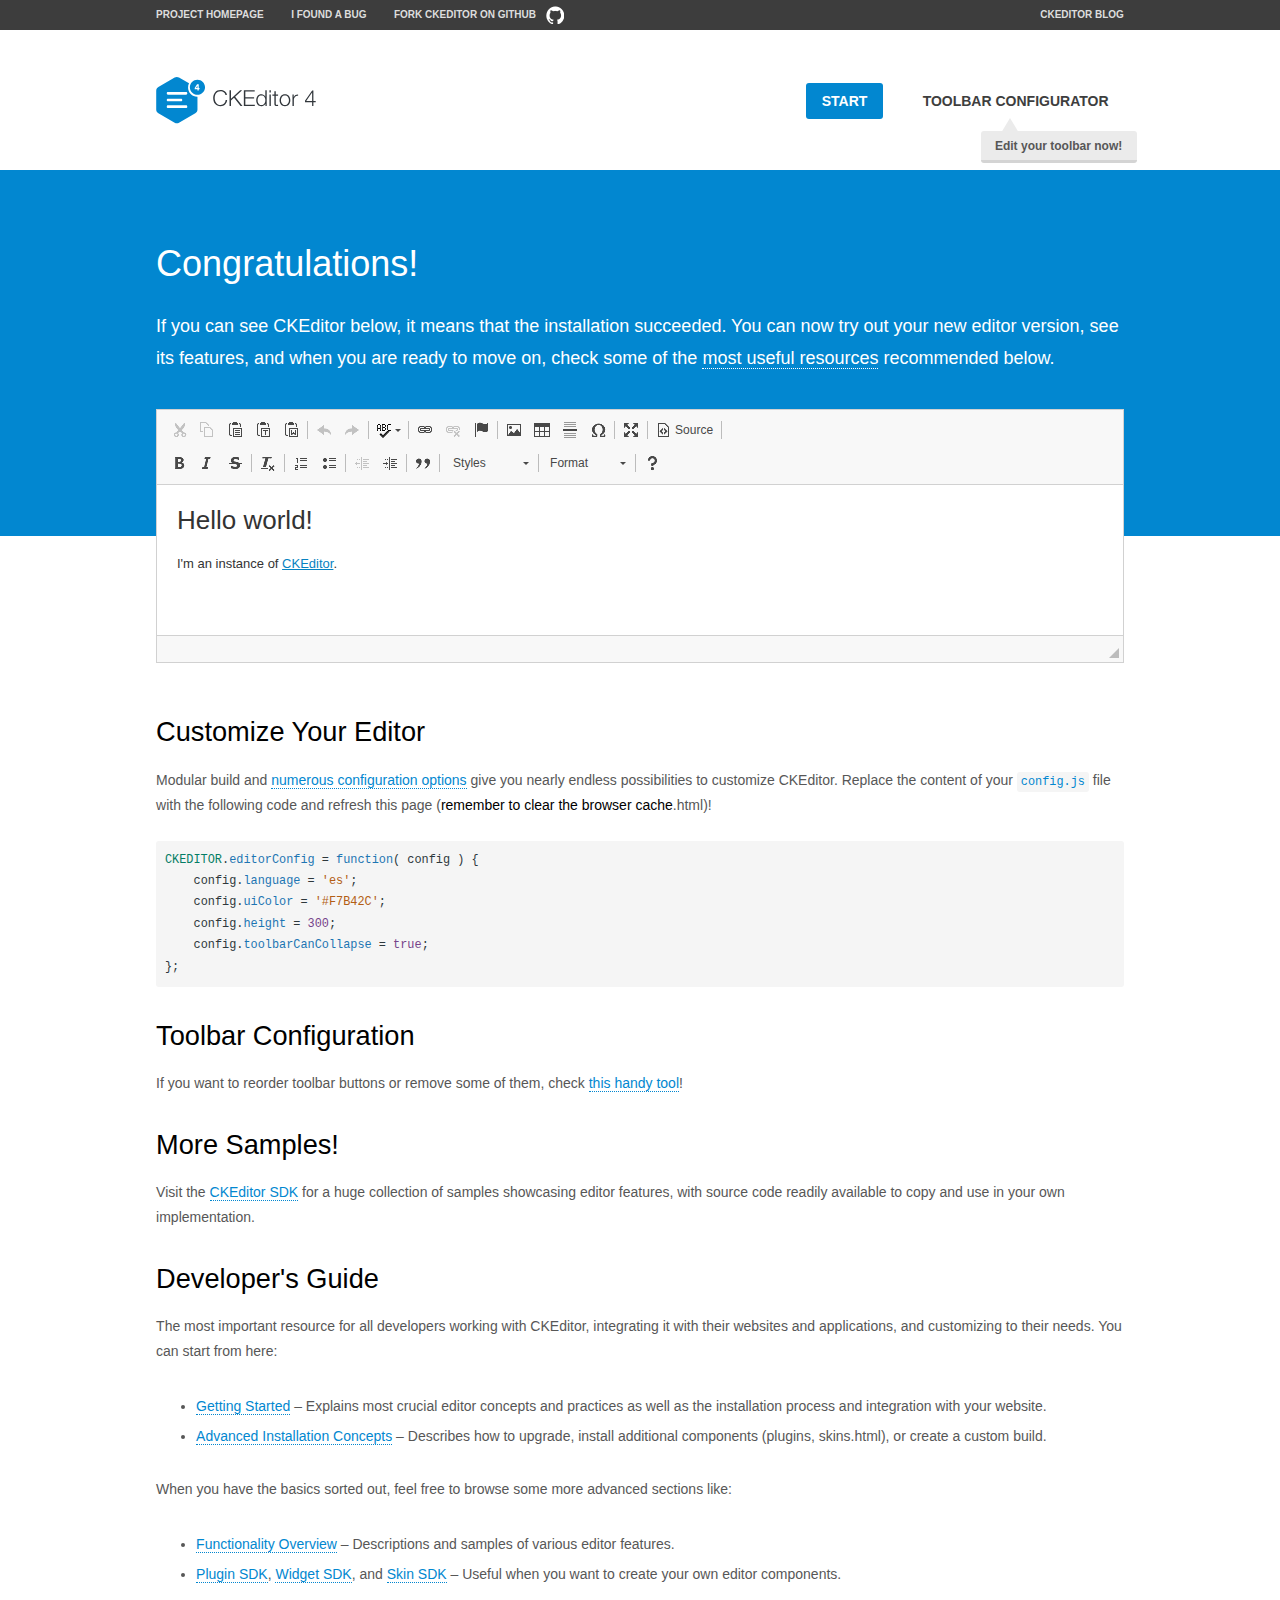
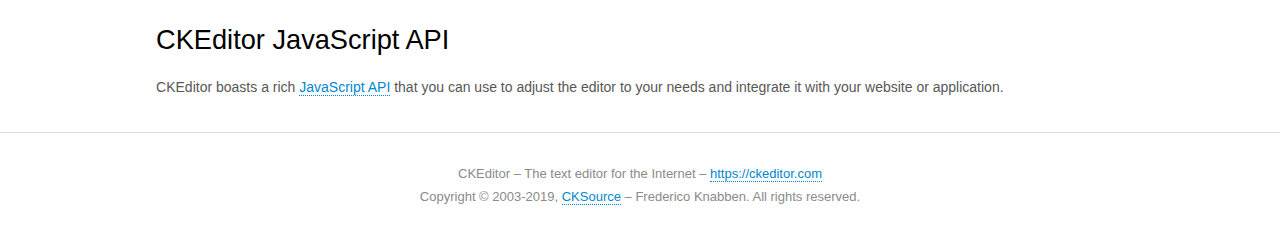
<file: vendor/ckeditor/samples/index.html>
<!DOCTYPE html>
<!--
Copyright (c) 2003-2019, CKSource - Frederico Knabben. All rights reserved.
For licensing, see LICENSE.md or https://ckeditor.com/legal/ckeditor-oss-license
-->
<html>
<head>
	<meta charset="utf-8">
	<title>CKEditor Sample</title>
	<script src="../ckeditor.js"></script>
	<script src="js/sample.js"></script>
	<link rel="stylesheet" href="css/samples.css">
	<link rel="stylesheet" href="toolbarconfigurator/lib/codemirror/neo.css">
</head>
<body id="main">

<nav class="navigation-a">
	<div class="grid-container">
		<ul class="navigation-a-left grid-width-70">
			<li><a href="https://ckeditor.com/ckeditor-4/">Project Homepage</a></li>
			<li><a href="https://github.com/ckeditor/ckeditor-dev/issues">I found a bug</a></li>
			<li><a href="https://github.com/ckeditor/ckeditor-dev" class="icon-pos-right icon-navigation-a-github">Fork CKEditor on GitHub</a></li>
		</ul>
		<ul class="navigation-a-right grid-width-30">
			<li><a href="https://ckeditor.com/blog/">CKEditor Blog</a></li>
		</ul>
	</div>
</nav>

<header class="header-a">
	<div class="grid-container">
		<h1 class="header-a-logo grid-width-30">
			<a href="index.html"><img src="img/logo.svg" onerror="this.src='img/logo.png'; this.onerror=null;" alt="CKEditor Sample"></a>
		</h1>

		<nav class="navigation-b grid-width-70">
			<ul>
				<li><a href="index.html" class="button-a button-a-background">Start</a></li>
				<li><a href="toolbarconfigurator/index.html" class="button-a">Toolbar configurator <span class="balloon-a balloon-a-nw">Edit your toolbar now!</span></a></li>
			</ul>
		</nav>
	</div>
</header>

<main>
	<div class="adjoined-top">
		<div class="grid-container">
			<div class="content grid-width-100">
				<h1>Congratulations!</h1>
				<p>
					If you can see CKEditor below, it means that the installation succeeded.
					You can now try out your new editor version, see its features, and when you are ready to move on, check some of the <a href="#sample-customize">most useful resources</a> recommended below.
				</p>
			</div>
		</div>
	</div>
	<div class="adjoined-bottom">
		<div class="grid-container">
			<div class="grid-width-100">
				<div id="editor">
					<h1>Hello world!</h1>
					<p>I'm an instance of <a href="https://ckeditor.com">CKEditor</a>.</p>
				</div>
			</div>
		</div>
	</div>

	<div class="grid-container">
		<div class="content grid-width-100">
			<section id="sample-customize">
				<h2>Customize Your Editor</h2>
				<p>Modular build and <a href="https://ckeditor.com/docs/ckeditor4/latest/guide/dev_configuration.html">numerous configuration options</a> give you nearly endless possibilities to customize CKEditor. Replace the content of your <code><a href="../config.js">config.js</a></code> file with the following code and refresh this page (<strong>remember to clear the browser cache</strong>.html)!</p>
		<pre class="cm-s-neo CodeMirror"><code><span style="padding-right: 0.1px;"><span class="cm-variable">CKEDITOR</span>.<span class="cm-property">editorConfig</span> <span class="cm-operator">=</span> <span class="cm-keyword">function</span>( <span class="cm-def">config</span> ) {</span>
<span style="padding-right: 0.1px;"><span class="cm-tab">	</span><span class="cm-variable-2">config</span>.<span class="cm-property">language</span> <span class="cm-operator">=</span> <span class="cm-string">'es'</span>;</span>
<span style="padding-right: 0.1px;"><span class="cm-tab">	</span><span class="cm-variable-2">config</span>.<span class="cm-property">uiColor</span> <span class="cm-operator">=</span> <span class="cm-string">'#F7B42C'</span>;</span>
<span style="padding-right: 0.1px;"><span class="cm-tab">	</span><span class="cm-variable-2">config</span>.<span class="cm-property">height</span> <span class="cm-operator">=</span> <span class="cm-number">300</span>;</span>
<span style="padding-right: 0.1px;"><span class="cm-tab">	</span><span class="cm-variable-2">config</span>.<span class="cm-property">toolbarCanCollapse</span> <span class="cm-operator">=</span> <span class="cm-atom">true</span>;</span>
<span style="padding-right: 0.1px;">};</span></code></pre>
			</section>

			<section>
				<h2>Toolbar Configuration</h2>
				<p>If you want to reorder toolbar buttons or remove some of them, check <a href="toolbarconfigurator/index.html">this handy tool</a>!</p>
			</section>

			<section>
				<h2>More Samples!</h2>
				<p>Visit the <a href="https://sdk.ckeditor.com">CKEditor SDK</a> for a huge collection of samples showcasing editor features, with source code readily available to copy and use in your own implementation.</p>
			</section>

			<section>
				<h2>Developer's Guide</h2>
				<p>The most important resource for all developers working with CKEditor, integrating it with their websites and applications, and customizing to their needs. You can start from here:</p>
				<ul>
					<li><a href="https://ckeditor.com/docs/ckeditor4/latest/guide/dev_installation.html">Getting Started</a> &ndash; Explains most crucial editor concepts and practices as well as the installation process and integration with your website.</li>
					<li><a href="https://ckeditor.com/docs/ckeditor4/latest/guide/dev_advanced_installation.html">Advanced Installation Concepts</a> &ndash; Describes how to upgrade, install additional components (plugins, skins.html), or create a custom build.</li>
				</ul>
					<p>When you have the basics sorted out, feel free to browse some more advanced sections like:</p>
				<ul>
					<li><a href="https://ckeditor.com/docs/ckeditor4/latest/guide/dev_features.html">Functionality Overview</a> &ndash; Descriptions and samples of various editor features.</li>
					<li><a href="https://ckeditor.com/docs/ckeditor4/latest/guide/plugin_sdk_intro.html">Plugin SDK</a>, <a href="https://ckeditor.com/docs/ckeditor4/latest/guide/widget_sdk_intro.html">Widget SDK</a>, and <a href="https://ckeditor.com/docs/ckeditor4/latest/guide/skin_sdk_intro.html">Skin SDK</a> &ndash; Useful when you want to create your own editor components.</li>
				</ul>
			</section>

			<section>
				<h2>CKEditor JavaScript API</h2>
				<p>CKEditor boasts a rich <a href="https://ckeditor.com/docs/ckeditor4/latest/api/index.html">JavaScript API</a> that you can use to adjust the editor to your needs and integrate it with your website or application.</p>
			</section>
		</div>
	</div>
</main>

<footer class="footer-a grid-container">
	<div class="grid-container">
		<p class="grid-width-100">
			CKEditor &ndash; The text editor for the Internet &ndash; <a class="samples" href="https://ckeditor.com/">https://ckeditor.com</a>
		</p>
		<p class="grid-width-100" id="copy">
			Copyright &copy; 2003-2019, <a class="samples" href="https://cksource.com/">CKSource</a> &ndash; Frederico Knabben. All rights reserved.
		</p>
	</div>
</footer>
<script>
	initSample();
</script>

</body>
</html>
</file>
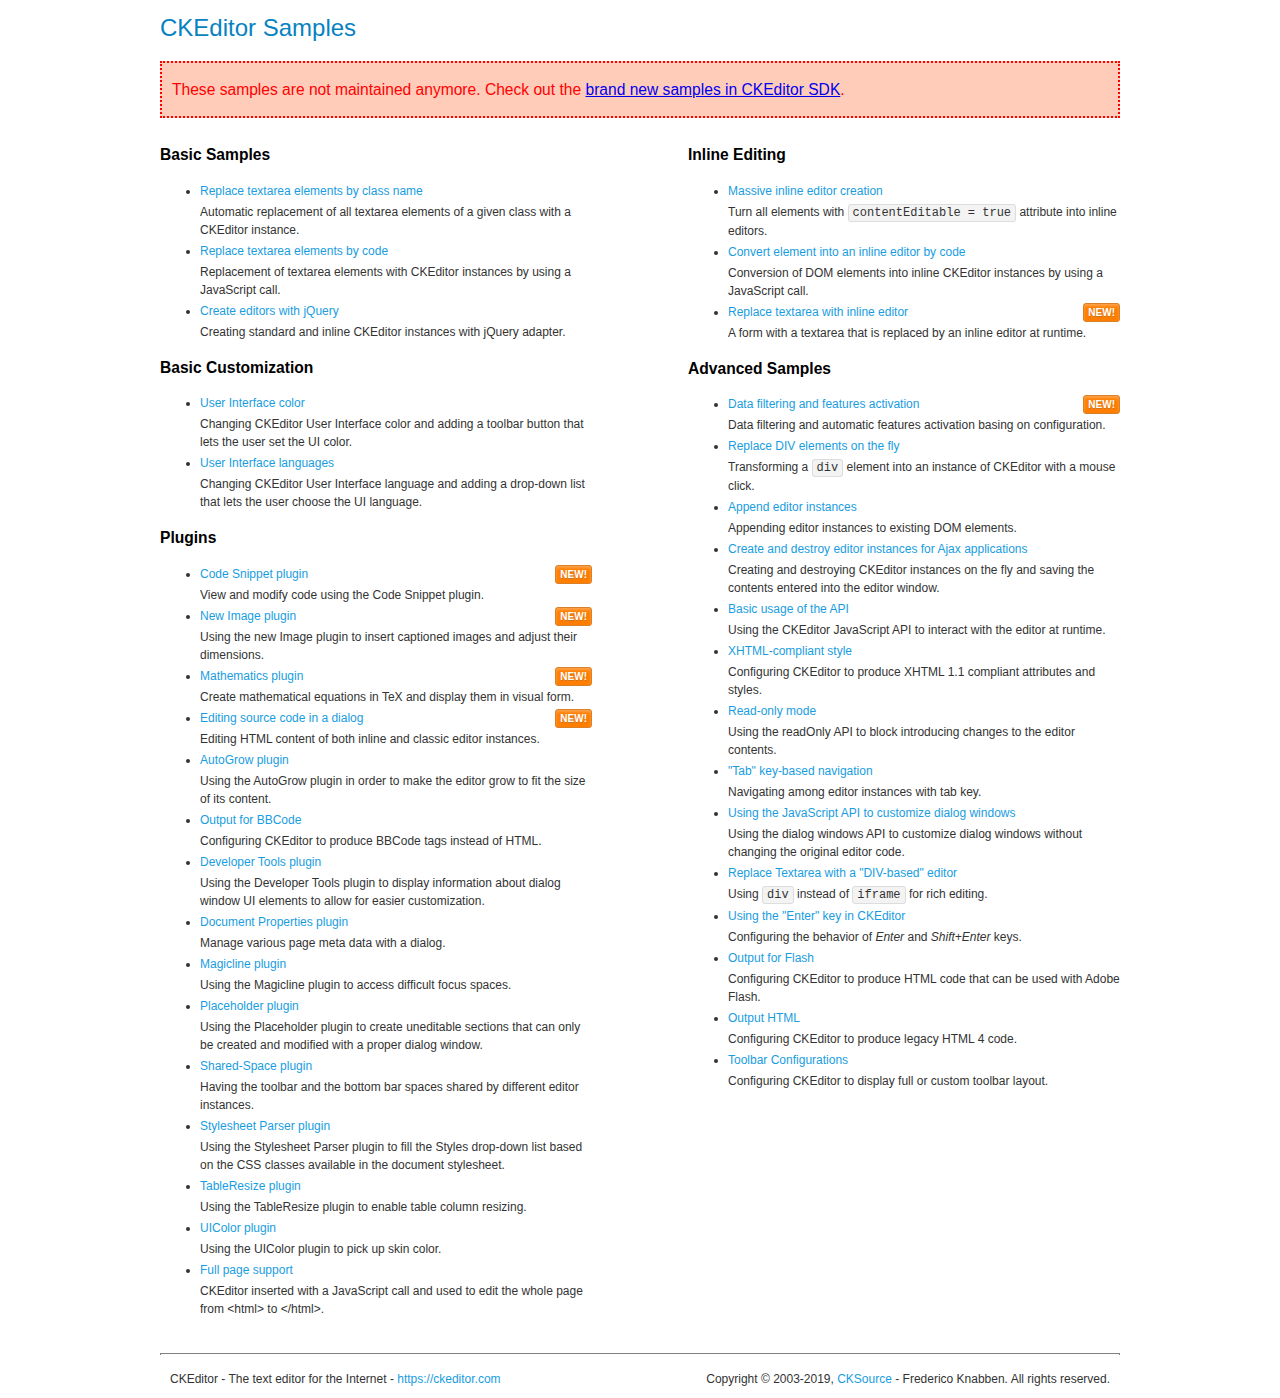
<file: vendor/ckeditor/samples/old/index.html>
﻿<!DOCTYPE html>
<!--
Copyright (c) 2003-2019, CKSource - Frederico Knabben. All rights reserved.
For licensing, see LICENSE.md or https://ckeditor.com/legal/ckeditor-oss-license
-->
<html>
<head>
	<meta charset="utf-8">
	<title>CKEditor Samples</title>
	<link rel="stylesheet" href="sample.css">
</head>
<body>
	<h1 class="samples">
		CKEditor Samples
	</h1>
	<div class="warning deprecated">
		These samples are not maintained anymore. Check out the <a href="https://sdk.ckeditor.com/">brand new samples in CKEditor SDK</a>.
	</div>
	<div class="twoColumns">
		<div class="twoColumnsLeft">
			<h2 class="samples">
				Basic Samples
			</h2>
			<dl class="samples">
				<dt><a class="samples" href="replacebyclass.html">Replace textarea elements by class name</a></dt>
				<dd>Automatic replacement of all textarea elements of a given class with a CKEditor instance.</dd>

				<dt><a class="samples" href="replacebycode.html">Replace textarea elements by code</a></dt>
				<dd>Replacement of textarea elements with CKEditor instances by using a JavaScript call.</dd>

				<dt><a class="samples" href="jquery.html">Create editors with jQuery</a></dt>
				<dd>Creating standard and inline CKEditor instances with jQuery adapter.</dd>
			</dl>

			<h2 class="samples">
				Basic Customization
			</h2>
			<dl class="samples">
				<dt><a class="samples" href="uicolor.html">User Interface color</a></dt>
				<dd>Changing CKEditor User Interface color and adding a toolbar button that lets the user set the UI color.</dd>

				<dt><a class="samples" href="uilanguages.html">User Interface languages</a></dt>
				<dd>Changing CKEditor User Interface language and adding a drop-down list that lets the user choose the UI language.</dd>
			</dl>


			<h2 class="samples">Plugins</h2>
<dl class="samples">
<dt><a class="samples" href="codesnippet/codesnippet.html">Code Snippet plugin</a> <span class="new">New!</span></dt>
<dd>View and modify code using the Code Snippet plugin.</dd>

<dt><a class="samples" href="image2/image2.html">New Image plugin</a> <span class="new">New!</span></dt>
<dd>Using the new Image plugin to insert captioned images and adjust their dimensions.</dd>

<dt><a class="samples" href="mathjax/mathjax.html">Mathematics plugin</a> <span class="new">New!</span></dt>
<dd>Create mathematical equations in TeX and display them in visual form.</dd>

<dt><a class="samples" href="sourcedialog/sourcedialog.html">Editing source code in a dialog</a> <span class="new">New!</span></dt>
<dd>Editing HTML content of both inline and classic editor instances.</dd>

<dt><a class="samples" href="autogrow/autogrow.html">AutoGrow plugin</a></dt>
<dd>Using the AutoGrow plugin in order to make the editor grow to fit the size of its content.</dd>

<dt><a class="samples" href="bbcode/bbcode.html">Output for BBCode</a></dt>
<dd>Configuring CKEditor to produce BBCode tags instead of HTML.</dd>

<dt><a class="samples" href="devtools/devtools.html">Developer Tools plugin</a></dt>
<dd>Using the Developer Tools plugin to display information about dialog window UI elements to allow for easier customization.</dd>

<dt><a class="samples" href="docprops/docprops.html">Document Properties plugin</a></dt>
<dd>Manage various page meta data with a dialog.</dd>

<dt><a class="samples" href="magicline/magicline.html">Magicline plugin</a></dt>
<dd>Using the Magicline plugin to access difficult focus spaces.</dd>

<dt><a class="samples" href="placeholder/placeholder.html">Placeholder plugin</a></dt>
<dd>Using the Placeholder plugin to create uneditable sections that can only be created and modified with a proper dialog window.</dd>

<dt><a class="samples" href="sharedspace/sharedspace.html">Shared-Space plugin</a></dt>
<dd>Having the toolbar and the bottom bar spaces shared by different editor instances.</dd>

<dt><a class="samples" href="stylesheetparser/stylesheetparser.html">Stylesheet Parser plugin</a></dt>
<dd>Using the Stylesheet Parser plugin to fill the Styles drop-down list based on the CSS classes available in the document stylesheet.</dd>

<dt><a class="samples" href="tableresize/tableresize.html">TableResize plugin</a></dt>
<dd>Using the TableResize plugin to enable table column resizing.</dd>

<dt><a class="samples" href="uicolor/uicolor.html">UIColor plugin</a></dt>
<dd>Using the UIColor plugin to pick up skin color.</dd>

<dt><a class="samples" href="wysiwygarea/fullpage.html">Full page support</a></dt>
<dd>CKEditor inserted with a JavaScript call and used to edit the whole page from &lt;html&gt; to &lt;/html&gt;.</dd>
</dl>
		</div>
		<div class="twoColumnsRight">
			<h2 class="samples">
				Inline Editing
			</h2>
			<dl class="samples">
				<dt><a class="samples" href="inlineall.html">Massive inline editor creation</a></dt>
				<dd>Turn all elements with <code>contentEditable = true</code> attribute into inline editors.</dd>

				<dt><a class="samples" href="inlinebycode.html">Convert element into an inline editor by code</a></dt>
				<dd>Conversion of DOM elements into inline CKEditor instances by using a JavaScript call.</dd>

				<dt><a class="samples" href="inlinetextarea.html">Replace textarea with inline editor</a> <span class="new">New!</span></dt>
				<dd>A form with a textarea that is replaced by an inline editor at runtime.</dd>

				
			</dl>

			<h2 class="samples">
				Advanced Samples
			</h2>
			<dl class="samples">
				<dt><a class="samples" href="datafiltering.html">Data filtering and features activation</a> <span class="new">New!</span></dt>
				<dd>Data filtering and automatic features activation basing on configuration.</dd>

				<dt><a class="samples" href="divreplace.html">Replace DIV elements on the fly</a></dt>
				<dd>Transforming a <code>div</code> element into an instance of CKEditor with a mouse click.</dd>

				<dt><a class="samples" href="appendto.html">Append editor instances</a></dt>
				<dd>Appending editor instances to existing DOM elements.</dd>

				<dt><a class="samples" href="ajax.html">Create and destroy editor instances for Ajax applications</a></dt>
				<dd>Creating and destroying CKEditor instances on the fly and saving the contents entered into the editor window.</dd>

				<dt><a class="samples" href="api.html">Basic usage of the API</a></dt>
				<dd>Using the CKEditor JavaScript API to interact with the editor at runtime.</dd>

				<dt><a class="samples" href="xhtmlstyle.html">XHTML-compliant style</a></dt>
				<dd>Configuring CKEditor to produce XHTML 1.1 compliant attributes and styles.</dd>

				<dt><a class="samples" href="readonly.html">Read-only mode</a></dt>
				<dd>Using the readOnly API to block introducing changes to the editor contents.</dd>

				<dt><a class="samples" href="tabindex.html">"Tab" key-based navigation</a></dt>
				<dd>Navigating among editor instances with tab key.</dd>


				
<dt><a class="samples" href="dialog/dialog.html">Using the JavaScript API to customize dialog windows</a></dt>
<dd>Using the dialog windows API to customize dialog windows without changing the original editor code.</dd>

<dt><a class="samples" href="divarea/divarea.html">Replace Textarea with a &quot;DIV-based&quot; editor</a></dt>
<dd>Using <code>div</code> instead of <code>iframe</code> for rich editing.</dd>

<dt><a class="samples" href="enterkey/enterkey.html">Using the &quot;Enter&quot; key in CKEditor</a></dt>
<dd>Configuring the behavior of <em>Enter</em> and <em>Shift+Enter</em> keys.</dd>

<dt><a class="samples" href="htmlwriter/outputforflash.html">Output for Flash</a></dt>
<dd>Configuring CKEditor to produce HTML code that can be used with Adobe Flash.</dd>

<dt><a class="samples" href="htmlwriter/outputhtml.html">Output HTML</a></dt>
<dd>Configuring CKEditor to produce legacy HTML 4 code.</dd>

<dt><a class="samples" href="toolbar/toolbar.html">Toolbar Configurations</a></dt>
<dd>Configuring CKEditor to display full or custom toolbar layout.</dd>

			</dl>
		</div>
	</div>
	<div id="footer">
		<hr>
		<p>
			CKEditor - The text editor for the Internet - <a class="samples" href="https://ckeditor.com/">https://ckeditor.com</a>
		</p>
		<p id="copy">
			Copyright &copy; 2003-2019, <a class="samples" href="https://cksource.com/">CKSource</a> - Frederico Knabben. All rights reserved.
		</p>
	</div>
</body>
</html>
</file>
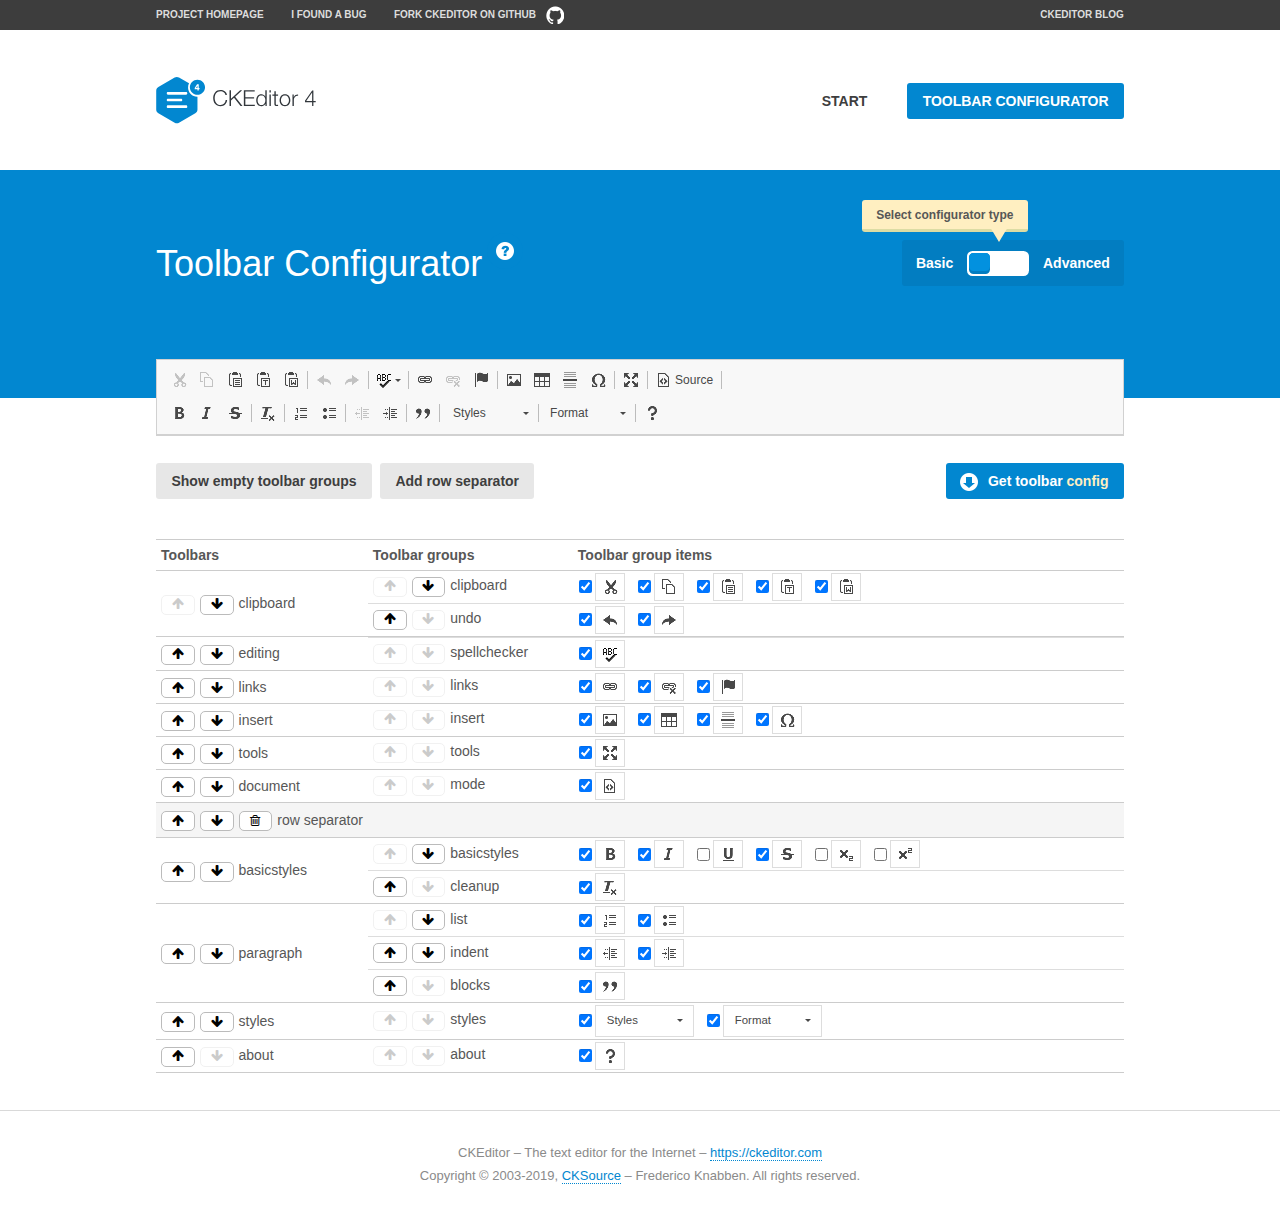
<file: vendor/ckeditor/samples/toolbarconfigurator/index.html>
<!DOCTYPE html>
<!--
Copyright (c) 2003-2019, CKSource - Frederico Knabben. All rights reserved.
For licensing, see LICENSE.md or https://ckeditor.com/legal/ckeditor-oss-license
-->
<!--[if IE 8]><html class="ie8"><![endif]-->
<!--[if gt IE 8]><html><![endif]-->
<!--[if !IE]><!--><html><!--<![endif]-->
<head>
	<meta charset="utf-8">
	<title>Toolbar Configurator</title>
	<script src="../../ckeditor.js"></script>
	<script>
		if ( CKEDITOR.env.ie && CKEDITOR.env.version < 9 )
			CKEDITOR.tools.enableHtml5Elements( document );
	</script>
	<link rel="stylesheet" href="lib/codemirror/codemirror.css">
	<link rel="stylesheet" href="lib/codemirror/show-hint.css">
	<link rel="stylesheet" href="lib/codemirror/neo.css">
	<link rel="stylesheet" href="css/fontello.css">
	<link rel="stylesheet" href="../css/samples.css">
</head>
<body id="toolbar">

<nav class="navigation-a">
	<div class="grid-container">
		<ul class="navigation-a-left grid-width-70">
			<li><a href="https://ckeditor.com/ckeditor-4/">Project Homepage</a></li>
			<li><a href="https://github.com/ckeditor/ckeditor-dev/issues">I found a bug</a></li>
			<li><a href="https://github.com/ckeditor/ckeditor-dev" class="icon-pos-right icon-navigation-a-github">Fork CKEditor on GitHub</a></li>
		</ul>
		<ul class="navigation-a-right grid-width-30">
			<li><a href="https://ckeditor.com/blog/">CKEditor Blog</a></li>
		</ul>
	</div>
</nav>

<header class="header-a">
	<div class="grid-container">
		<h1 class="header-a-logo grid-width-30">
			<a href="../index.html"><img src="../img/logo.svg" onerror="this.src='../img/logo.png'; this.onerror=null;" alt="CKEditor Logo"></a>
		</h1>
		<nav class="navigation-b grid-width-70">
			<ul>
				<li><a href="../index.html"  class="button-a">Start</a></li>
				<li><a href="index.html"  class="button-a button-a-background">Toolbar configurator</a></li>
			</ul>
		</nav>
	</div>
</header>

<main>
	<div class="adjoined-top">
		<div class="grid-container">
			<div class="content grid-width-100">
				<div class="grid-container-nested">
					<h1 class="grid-width-60">
						Toolbar Configurator
						<a href="#help-content" type="button" title="Configurator help" id="help" class="button-a button-a-background button-a-no-text icon-pos-left icon-question-mark">Help</a>
					</h1>

					<div class="grid-width-40 grid-switch-magic">
						<div class="switch">
							<span class="balloon-a balloon-a-se">Select configurator type</span>
							<input type="radio" name="radio" data-num="1" id="radio-basic" />
							<input type="radio" name="radio" data-num="2" id="radio-advanced" />
							<label data-for="1" for="radio-basic">Basic</label>
							<span class="switch-inner">
								<span class="handler"></span>
							</span>
							<label data-for="2" for="radio-advanced">Advanced</label>
						</div>
					</div>
				</div>
			</div>
		</div>
	</div>
	<div class="adjoined-bottom">
		<div class="grid-container">
			<div class="grid-width-100">
				<div class="editors-container">
					<div id="editor-basic"></div>
					<div id="editor-advanced"></div>
				</div>
			</div>
		</div>
	</div>

	<div class="grid-container configurator">
		<div class="content grid-width-100">
			<div class="configurator">
				<div>
					<div id="toolbarModifierWrapper"></div>
				</div>
			</div>
		</div>
	</div>

	<div id="help-content">
		<div class="grid-container">
			<div class="grid-width-100">
				<h2>What Am I Doing Here?</h2>

				<div class="grid-container grid-container-nested">
					<div class="basic">
						<div class="grid-width-50">
							<p>Arrange <a href="https://ckeditor.com/docs/ckeditor4/latest/api/CKEDITOR_config.html#cfg-toolbarGroups">toolbar groups</a>, toggle <a href="https://ckeditor.com/docs/ckeditor4/latest/api/CKEDITOR_config.html#cfg-removeButtons">button visibility</a> according to your needs and get your toolbar configuration.</p>
							<p>You can replace the content of the <a href="../../config.js"><code>config.js</code></a> file with the generated configuration. If you already set some configuration options you will need to merge both configurations.</p>
						</div>
						<div class="grid-width-50">
							<p>Read more about different ways of <a href="https://ckeditor.com/docs/ckeditor4/latest/guide/dev_configuration.html">setting configuration</a> and do not forget about <strong>clearing browser cache</strong>.</p>
							<p>Arranging toolbar groups is the recommended way of configuring the toolbar, but if you need more freedom you can use the <a href="#advanced">advanced configurator</a>.</p>
						</div>
					</div>
					<div class="advanced" style="display: none;">
						<div class="grid-width-50">
							<p>With this code editor you can edit your <a href="https://ckeditor.com/docs/ckeditor4/latest/api/CKEDITOR_config.html#cfg-toolbar">toolbar configuration</a> live.</p>
							<p>You can replace the content of the <a href="../../config.js"><code>config.js</code></a> file with the generated configuration. If you already set some configuration options you will need to merge both configurations.</p>
						</div>
						<div class="grid-width-50">
							<p>Read more about different ways of <a href="https://ckeditor.com/docs/ckeditor4/latest/guide/dev_configuration.html">setting configuration</a> and do not forget about <strong>clearing browser cache</strong>.</p>
						</div>
					</div>
				</div>

				<p class="grid-container grid-container-nested">
					<button type="button" class="help-content-close grid-width-100 button-a button-a-background">Got it. Let's play!</button>
				</p>
			</div>
		</div>
	</div>
</main>

<footer class="footer-a grid-container">
	<p class="grid-width-100">
		CKEditor &ndash; The text editor for the Internet &ndash; <a class="samples" href="https://ckeditor.com/">https://ckeditor.com</a>
	</p>
	<p class="grid-width-100" id="copy">
		Copyright &copy; 2003-2019, <a class="samples" href="https://cksource.com/">CKSource</a> &ndash; Frederico Knabben. All rights reserved.
	</p>
</footer>

<script src="lib/codemirror/codemirror.js"></script>
<script src="lib/codemirror/javascript.js"></script>
<script src="lib/codemirror/show-hint.js"></script>

<script src="js/fulltoolbareditor.js"></script>
<script src="js/abstracttoolbarmodifier.js"></script>
<script src="js/toolbarmodifier.js"></script>
<script src="js/toolbartextmodifier.js"></script>
<script src="../js/sf.js"></script>

<script>
	( function() {
		'use strict';

		var mode = ( window.location.hash.substr( 1 ) === 'advanced' ) ? 'advanced' : 'basic',
			configuratorSection = CKEDITOR.document.findOne( 'main > .grid-container.configurator' ),
			basicInstruction = CKEDITOR.document.findOne( '#help-content .basic' ),
			advancedInstruction = CKEDITOR.document.findOne( '#help-content .advanced' ),

			// Configurator mode switcher.
			modeSwitchBasic = CKEDITOR.document.getById( 'radio-basic' ),
			modeSwitchAdvanced = CKEDITOR.document.getById( 'radio-advanced' );

		// Initial setup
		function updateSwitcher() {
			if ( mode === 'advanced' ) {
				modeSwitchAdvanced.$.checked = true;
			} else {
				modeSwitchBasic.$.checked = true;
			}
		}

		updateSwitcher();

		CKEDITOR.document.getWindow().on( 'hashchange', function( e ) {
			var hash = window.location.hash.substr( 1 );
			if ( !( hash === 'advanced' || hash === 'basic' ) ) {
				return;
			}
			mode = hash;
			onToolbarsDone( mode );
		} );

		CKEDITOR.document.getWindow().on( 'resize', function() {
			updateToolbar( ( mode === 'basic' ? toolbarModifier : toolbarTextModifier )[ 'editorInstance' ] );
		} );

		function onRefresh( modifier ) {
			modifier = modifier || this;

			if ( mode === 'basic' && modifier instanceof ToolbarConfigurator.ToolbarTextModifier ) {
				return;
			}

			// CodeMirror container becomes visible, so we need to refresh and to avoid rendering problems.
			if ( mode === 'advanced' && modifier instanceof ToolbarConfigurator.ToolbarTextModifier ) {
				modifier.codeContainer.refresh();
			}

			updateToolbar( modifier.editorInstance );
		}

		function updateToolbar( editor ) {
			var editorContainer = editor.container;

			// Not always editor is loaded.
			if ( !editorContainer ) {
				return;
			}

			var displayStyle = editorContainer.getStyle( 'display' );

			editorContainer.setStyle( 'display', 'block' );

			var newHeight = editorContainer.getSize( 'height' );

			var newMarginTop = parseInt( editorContainer.getComputedStyle( 'margin-top' ), 10 );
			newMarginTop = ( isNaN( newMarginTop ) ? 0 : Number( newMarginTop ) );

			var newMarginBottom = parseInt( editorContainer.getComputedStyle( 'margin-bottom' ), 10 );
			newMarginBottom = ( isNaN( newMarginBottom ) ? 0 : Number( newMarginBottom ) );

			var result = newHeight + newMarginTop + newMarginBottom;

			editorContainer.setStyle( 'display', displayStyle );

			editor.container.getAscendant( 'div' ).setStyle( 'height', result + 'px' );
		}

		var toolbarModifier = new ToolbarConfigurator.ToolbarModifier( 'editor-basic' );

		var done = 0;
		toolbarModifier.init( onToolbarInit );
		toolbarModifier.onRefresh = onRefresh;

		CKEDITOR.document.getById( 'toolbarModifierWrapper' ).append( toolbarModifier.mainContainer );

		var toolbarTextModifier = new ToolbarConfigurator.ToolbarTextModifier( 'editor-advanced' );
		toolbarTextModifier.init( onToolbarInit );
		toolbarTextModifier.onRefresh = onRefresh;

		function onToolbarInit() {
			if ( ++done === 2 ) {
				onToolbarsDone();

				positionSticky.watch( CKEDITOR.document.findOne( '.toolbar' ), function() {
					return mode === 'advanced';
				} );
			}
		}

		function onToolbarsDone() {
			if ( mode === 'basic' ) {
				toggleModeBasic( false );
			} else {
				toggleModeAdvanced( false );
			}

			updateSwitcher();

			setTimeout( function() {
				CKEDITOR.document.findOne( '.editors-container' ).addClass( 'active' );
				CKEDITOR.document.findOne( '#toolbarModifierWrapper' ).addClass( 'active' );
			}, 200 );
		}

		CKEDITOR.document.getById( 'toolbarModifierWrapper' ).append( toolbarTextModifier.mainContainer );

		function toogleModeSwitch( onElement, offElement, onModifier, offModifier ) {
			onElement.addClass( 'fancy-button-active' );
			offElement.removeClass( 'fancy-button-active' );

			onModifier.showUI();
			offModifier.hideUI();
		}

		function toggleModeBasic( callOnRefresh ) {
			callOnRefresh = ( callOnRefresh !== false );
			mode = 'basic';
			window.location.hash = '#basic';
			toogleModeSwitch( modeSwitchBasic, modeSwitchAdvanced, toolbarModifier, toolbarTextModifier );

			configuratorSection.removeClass( 'freed-width' );
			basicInstruction.show();
			advancedInstruction.hide();

			callOnRefresh && onRefresh( toolbarModifier );
		}

		function toggleModeAdvanced( callOnRefresh ) {
			callOnRefresh = ( callOnRefresh !== false );
			mode = 'advanced';
			window.location.hash = '#advanced';
			toogleModeSwitch( modeSwitchAdvanced, modeSwitchBasic, toolbarTextModifier, toolbarModifier );

			configuratorSection.addClass( 'freed-width' );
			advancedInstruction.show();
			basicInstruction.hide();

			callOnRefresh && onRefresh( toolbarTextModifier );
		}

		modeSwitchBasic.on( 'click', toggleModeBasic );
		modeSwitchAdvanced.on( 'click', toggleModeAdvanced );

		//
		// Position:sticky for the toolbar.
		//

		// Will make elements behave like they were styled with position:sticky.
		var positionSticky = {
			// Store object: {
			// 		element: CKEDITOR.dom.element, // Element which will float.
			// 		placeholder: CKEDITOR.dom.element, // Placeholder which is place to prevent page bounce.
			// 		isFixed: boolean // Whether element float now.
			// }
			watched: [],

			active: [],

			staticContainer: null,

			init: function() {
				var element = CKEDITOR.dom.element.createFromHtml(
					'<div class="staticContainer">' +
						'<div class="grid-container" >' +
							'<div class="grid-width-100">' +
								'<div class="inner"></div>' +
							'</div>' +
						'</div>' +
					'</div>' );

				this.staticContainer = element.findOne( '.inner' );

				CKEDITOR.document.getBody().append( element );
			},

			watch: function( element, preventFunc ) {
				this.watched.push( {
					element: element,
					placeholder: new CKEDITOR.dom.element( 'div' ),
					isFixed: false,
					preventFunc: preventFunc
				} );
			},

			checkAll: function() {
				for ( var i = 0; i < this.watched.length; i++ ) {
					this.check( this.watched[ i ] );
				}
			},

			check: function( element ) {
				var isFixed = element.isFixed;
				var shouldBeFixed = this.shouldBeFixed( element );

				// Nothing to be done.
				if ( isFixed === shouldBeFixed ) {
					return;
				}

				var placeholder = element.placeholder;

				if ( isFixed ) {
					// Unfixing.

					element.element.insertBefore( placeholder );
					placeholder.remove();

					element.element.removeStyle( 'margin' );

					this.active.splice( CKEDITOR.tools.indexOf( this.active, element ), 1 );

				} else {
					// Fixing.
					placeholder.setStyle( 'width', element.element.getSize( 'width' ) + 'px' );
					placeholder.setStyle( 'height', element.element.getSize( 'height' ) + 'px' );
					placeholder.setStyle( 'margin-bottom', element.element.getComputedStyle( 'margin-bottom' ) );
					placeholder.setStyle( 'display', element.element.getComputedStyle( 'display' ) );
					placeholder.insertAfter( element.element );

					this.staticContainer.append( element.element );

					this.active.push( element );
				}

				element.isFixed = !element.isFixed;
			},

			shouldBeFixed: function( element ) {
				if ( element.preventFunc && element.preventFunc() ) {
					return false;
				}

				// If element is already fixed we are checking it's placeholder.
				var related = ( element.isFixed ? element.placeholder : element.element ),
					clientRect = related.$.getBoundingClientRect(),
					staticHeight = this.staticContainer.getSize('height' ),
					elemHeight = element.element.getSize( 'height' );

				if ( element.isFixed ) {
					return ( clientRect.top + elemHeight < staticHeight );
				} else {
					return ( clientRect.top < staticHeight );
				}
			}
		};

		positionSticky.init();

		CKEDITOR.document.getWindow().on( 'scroll',
			new CKEDITOR.tools.eventsBuffer( 100, positionSticky.checkAll, positionSticky ).input
		);

		// Make the toolbar sticky.
		positionSticky.watch( CKEDITOR.document.findOne( '.editors-container' ) );

		// Help button and help-content.
		( function() {
			var helpButton = CKEDITOR.document.getById( 'help' ),
				helpContent = CKEDITOR.document.getById( 'help-content' );

			// Don't show help button on IE8 because it's unsupported by Pico Modal.
			if ( CKEDITOR.env.ie && CKEDITOR.env.version == 8 ) {
				helpButton.hide();
			} else {
				// Display help modal when the button is clicked.
				helpButton.on( 'click', function( evt ) {
					SF.modal( {
						// Clone modal content from DOM.
						content: helpContent.getHtml(),

						afterCreate: function( modal ) {
							// Enable modal content button to close the modal.
							new CKEDITOR.dom.element( modal.modalElem() ).findOne( '.help-content-close' ).once( 'click', modal.close );
						}
					} ).show();
				} );
			}
		} )();
	} )();
</script>
</body>
</html>
</file>
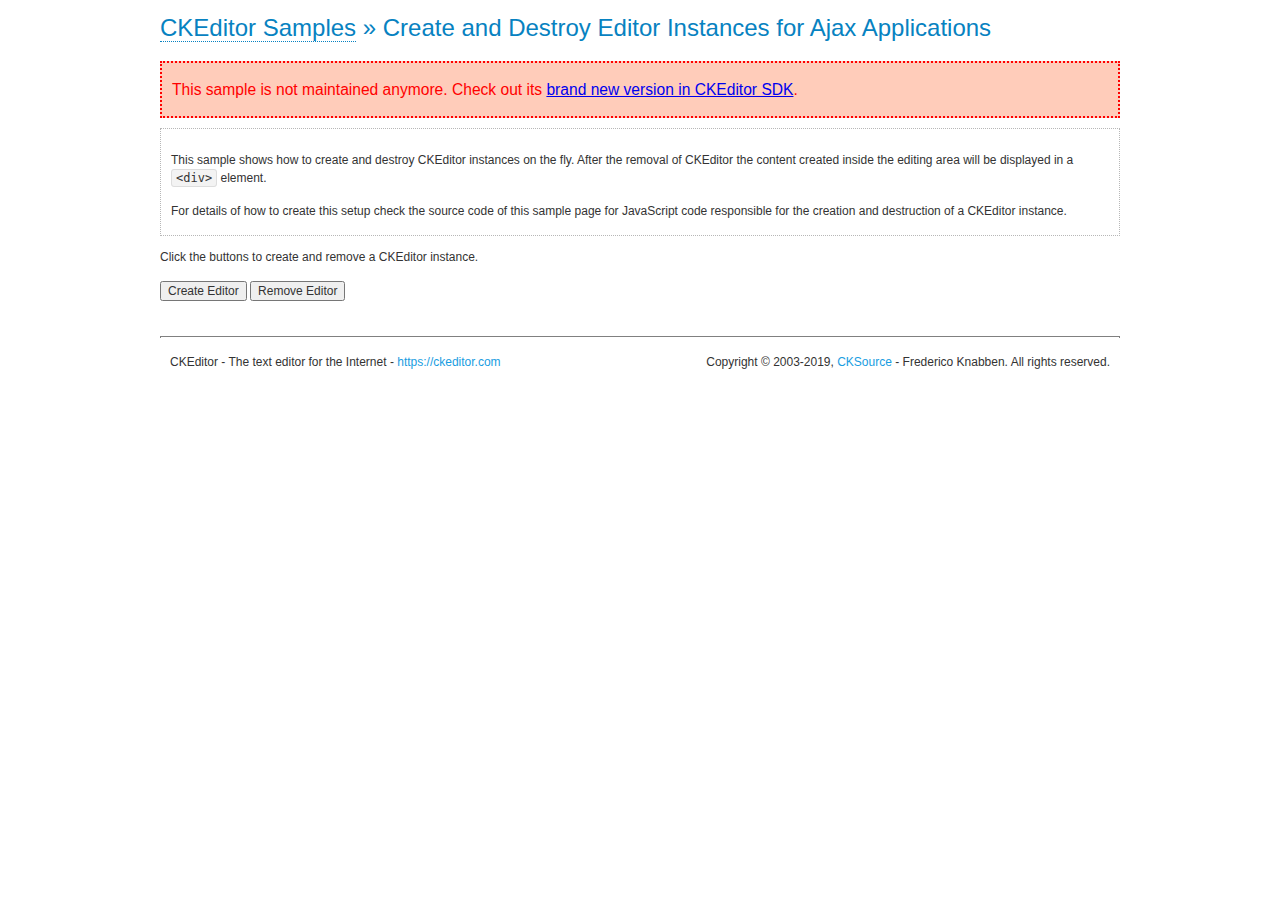
<file: vendor/ckeditor/samples/old/ajax.html>
<!DOCTYPE html>
<!--
Copyright (c) 2003-2019, CKSource - Frederico Knabben. All rights reserved.
For licensing, see LICENSE.md or https://ckeditor.com/legal/ckeditor-oss-license
-->
<html>
<head>
	<meta charset="utf-8">
	<title>Ajax &mdash; CKEditor Sample</title>
	<script src="../../ckeditor.js"></script>
	<link rel="stylesheet" href="sample.css">
	<script>

		var editor, html = '';

		function createEditor() {
			if ( editor )
				return;

			// Create a new editor inside the <div id="editor">, setting its value to html
			var config = {};
			editor = CKEDITOR.appendTo( 'editor', config, html );
		}

		function removeEditor() {
			if ( !editor )
				return;

			// Retrieve the editor contents. In an Ajax application, this data would be
			// sent to the server or used in any other way.
			document.getElementById( 'editorcontents' ).innerHTML = html = editor.getData();
			document.getElementById( 'contents' ).style.display = '';

			// Destroy the editor.
			editor.destroy();
			editor = null;
		}

	</script>
</head>
<body>
	<h1 class="samples">
		<a href="index.html">CKEditor Samples</a> &raquo; Create and Destroy Editor Instances for Ajax Applications
	</h1>
	<div class="warning deprecated">
		This sample is not maintained anymore. Check out its <a href="https://sdk.ckeditor.com/samples/saveajax.html">brand new version in CKEditor SDK</a>.
	</div>
	<div class="description">
		<p>
			This sample shows how to create and destroy CKEditor instances on the fly. After the removal of CKEditor the content created inside the editing
			area will be displayed in a <code>&lt;div&gt;</code> element.
		</p>
		<p>
			For details of how to create this setup check the source code of this sample page
			for JavaScript code responsible for the creation and destruction of a CKEditor instance.
		</p>
	</div>
	<p>Click the buttons to create and remove a CKEditor instance.</p>
	<p>
		<input onclick="createEditor();" type="button" value="Create Editor">
		<input onclick="removeEditor();" type="button" value="Remove Editor">
	</p>
	<!-- This div will hold the editor. -->
	<div id="editor">
	</div>
	<div id="contents" style="display: none">
		<p>
			Edited Contents:
		</p>
		<!-- This div will be used to display the editor contents. -->
		<div id="editorcontents">
		</div>
	</div>
	<div id="footer">
		<hr>
		<p>
			CKEditor - The text editor for the Internet - <a class="samples" href="https://ckeditor.com/">https://ckeditor.com</a>
		</p>
		<p id="copy">
			Copyright &copy; 2003-2019, <a class="samples" href="https://cksource.com/">CKSource</a> - Frederico
			Knabben. All rights reserved.
		</p>
	</div>
</body>
</html>
</file>
<file: vendor/ckeditor/samples/css/samples.css>
/**
 * @license Copyright (c) 2003-2019, CKSource - Frederico Knabben. All rights reserved.
 * For licensing, see LICENSE.md or https://ckeditor.com/legal/ckeditor-oss-license
 */
@media (max-width: 900px) {
  .global-is-mobile-hidden {
    display: none !important;
  }
}
article,
aside,
details,
figcaption,
figure,
footer,
header,
hgroup,
main,
menu,
nav,
section {
  display: block;
}
body,
html {
  margin: 0;
  padding: 0;
  font: 16px / 1.8 Arial, 'Helvetica Neue', Helvetica, sans-serif;
  font-weight: 300;
  color: #575757;
}
.grid-width-10 {
  width: 10%;
}
.grid-width-20 {
  width: 20%;
}
.grid-width-30 {
  width: 30%;
}
.grid-width-40 {
  width: 40%;
}
.grid-width-50 {
  width: 50%;
}
.grid-width-60 {
  width: 60%;
}
.grid-width-70 {
  width: 70%;
}
.grid-width-80 {
  width: 80%;
}
.grid-width-90 {
  width: 90%;
}
.grid-width-100 {
  width: 100%;
}
@media (max-width: 900px) {
  .grid-width-10,
  .grid-width-20,
  .grid-width-30,
  .grid-width-40,
  .grid-width-50,
  .grid-width-60,
  .grid-width-70,
  .grid-width-80,
  .grid-width-90,
  .grid-width-100 {
    width: 100%;
  }
}
*[class*="grid-width"] {
  -webkit-box-sizing: border-box;
  -moz-box-sizing: border-box;
  box-sizing: border-box;
  padding-left: 4%;
  padding-right: 4%;
  float: left;
}
*[class*="grid-width"]:after,
.grid-container:after,
*[class*="grid-width"]:before,
.grid-container:before {
  content: '';
  display: block;
  overflow: hidden;
  visibility: hidden;
  font-size: 0;
  line-height: 0;
  width: 0;
  height: 0;
}
*[class*="grid-width"]:after,
.grid-container:after {
  clear: both;
}
.grid-container {
  -webkit-box-sizing: border-box;
  -moz-box-sizing: border-box;
  box-sizing: border-box;
  margin-left: auto;
  margin-right: auto;
}
.grid-container-nested *[class*="grid-width"]:first-child {
  padding-left: 0;
}
.grid-container-nested *[class*="grid-width"]:last-child {
  padding-right: 0;
}
@media (max-width: 900px) {
  .grid-container-nested *[class*="grid-width"]:first-child {
    padding-left: 4%;
  }
  .grid-container-nested *[class*="grid-width"]:last-child {
    padding-right: 4%;
  }
}
.header-a {
  min-height: 140px;
  overflow: hidden;
}
.header-a .header-a-logo {
  margin: 40px 0 0;
}
@media (max-width: 900px) {
  .header-a .header-a-logo {
    text-align: center;
  }
}
.header-a .header-a-logo img {
  border: transparent;
}
.navigation-a {
  height: 30px;
  background: #3D3D3D;
  position: absolute;
  left: 0;
  right: 0;
  top: 0;
  padding: 0;
  overflow: hidden;
}
@media (max-width: 900px) {
  .navigation-a {
    text-align: center;
  }
}
.navigation-a ul {
  list-style: none;
  margin: 0;
  overflow: hidden;
}
.navigation-a ul li,
.navigation-a ul li a {
  display: inline-block;
}
@media (max-width: 900px) {
  .navigation-a ul {
    width: auto;
    text-overflow: ellipsis;
    white-space: nowrap;
    display: inline-block;
    float: none;
  }
  .navigation-a ul:before,
  .navigation-a ul:after {
    display: none;
  }
}
.navigation-a ul.navigation-a-left {
  text-align: left;
}
@media (max-width: 900px) {
  .navigation-a ul.navigation-a-left {
    padding-right: 0;
  }
}
.navigation-a ul.navigation-a-right {
  text-align: right;
}
@media (max-width: 900px) {
  .navigation-a ul.navigation-a-right {
    padding-left: 23px;
  }
}
.navigation-a ul li + li {
  margin-left: 23px;
}
.navigation-a ul li a {
  font-size: 10px;
  font-size: 0.625rem;
  line-height: 18px;
  line-height: 1.13rem;
  line-height: 30px;
  float: left;
  color: #ddd;
  font-weight: bold;
  text-decoration: none;
  text-transform: uppercase;
}
.navigation-a ul li a:hover {
  cursor: pointer;
  color: #fff;
}
.icon-navigation-a-github:before,
.icon-navigation-a-github:after {
  background-image: url("[data-uri]");
}
.navigation-b {
  text-align: right;
  margin: 52px 0 0;
  overflow: visible;
}
@media (max-width: 900px) {
  .navigation-b {
    text-align: center;
    margin-top: 20px;
    padding: 0;
  }
}
.navigation-b ul {
  padding: 0;
  list-style: none;
  margin: 0;
  overflow: visible;
}
.navigation-b ul li,
.navigation-b ul li a {
  display: inline-block;
}
@media (max-width: 900px) {
  .navigation-b ul {
    display: table;
    width: 100%;
    padding-bottom: 1.5em;
  }
}
@media (max-width: 900px) {
  .navigation-b ul li {
    display: table-row;
  }
}
.navigation-b ul li + li {
  margin-left: 20px;
}
@media (max-width: 900px) {
  .navigation-b ul li + li {
    margin-left: 0;
  }
}
.navigation-b ul li a {
  -webkit-box-sizing: border-box;
  -moz-box-sizing: border-box;
  box-sizing: border-box;
  text-transform: uppercase;
  text-decoration: none;
  outline: none;
}
@media (max-width: 900px) {
  .navigation-b ul li a {
    width: 100%;
    -webkit-border-radius: 0;
    -webkit-background-clip: padding-box;
    -moz-border-radius: 0;
    -moz-background-clip: padding;
    border-radius: 0;
    background-clip: padding-box;
  }
}
.footer-a {
  font-size: 13px;
  font-size: 0.8125rem;
  line-height: 23.4px;
  line-height: 1.46rem;
  padding-top: 2.25em;
  padding-bottom: 2.25em;
  overflow: hidden;
  color: #8a8a8a;
}
.footer-a a {
  color: #0287D0;
  text-decoration: none;
  border-bottom: 1px dotted #0287D0;
}
.footer-a a:hover {
  color: #0277b7;
}
.footer-a p {
  margin: 0;
  display: inline-block;
  text-align: center;
}
.content {
  font-size: 14px;
  font-size: 0.875rem;
  line-height: 25.2px;
  line-height: 1.57rem;
  overflow: hidden;
  padding-top: 1.5em;
  padding-bottom: 1.5em;
}
.content p {
  margin: 0.75em 0;
}
.content ul,
.content ol,
.content pre,
.content blockquote,
.content textarea:not([class^="cke"]),
.content .cke {
  margin: 1.875em 0;
}
.content code,
.content kbd {
  -webkit-border-radius: 3px;
  -webkit-background-clip: padding-box;
  -moz-border-radius: 3px;
  -moz-background-clip: padding;
  border-radius: 3px;
  background-clip: padding-box;
  padding: 3px 4px;
}
.content pre,
.content code,
.content kbd,
.content blockquote {
  background: #f5f5f5;
}
.content blockquote,
.content pre {
  background: none;
  border-left: 4px solid #0287D0;
  padding: 1.5em 2.25em;
}
.content p a,
.content ul a,
.content ol a,
.content blockquote a,
.content h1 a,
.content h2 a,
.content h3 a,
.content h4 a,
.content h5 a {
  color: #0287D0;
  text-decoration: none;
  border-bottom: 1px dotted #0287D0;
}
.content p a:hover,
.content ul a:hover,
.content ol a:hover,
.content blockquote a:hover,
.content h1 a:hover,
.content h2 a:hover,
.content h3 a:hover,
.content h4 a:hover,
.content h5 a:hover {
  color: #0277b7;
}
.content h1,
.content h2,
.content h3,
.content h4,
.content h5 {
  color: #000;
  font-weight: 100;
}
.content h1 code,
.content h2 code,
.content h3 code,
.content h4 code,
.content h5 code,
.content h1 kbd,
.content h2 kbd,
.content h3 kbd,
.content h4 kbd,
.content h5 kbd {
  font-size: inherit;
}
.content h1 a.content-heading-anchor,
.content h2 a.content-heading-anchor,
.content h3 a.content-heading-anchor,
.content h4 a.content-heading-anchor,
.content h5 a.content-heading-anchor {
  font-weight: 100;
  vertical-align: middle;
  opacity: 0;
  border: 0;
}
.content h1:hover a.content-heading-anchor,
.content h2:hover a.content-heading-anchor,
.content h3:hover a.content-heading-anchor,
.content h4:hover a.content-heading-anchor,
.content h5:hover a.content-heading-anchor {
  opacity: 1;
}
.content h1:target a,
.content h2:target a,
.content h3:target a,
.content h4:target a,
.content h5:target a {
  -webkit-animation: targetLinkOpacity 0.5s linear alternate;
  -moz-animation: targetLinkOpacity 0.5s linear alternate;
  -o-animation: targetLinkOpacity 0.5s linear alternate;
  animation: targetLinkOpacity 0.5s linear alternate;
  opacity: 1;
}
.content input,
.content select,
.content textarea:not([class^="cke"]) {
  -webkit-border-radius: 3px;
  -webkit-background-clip: padding-box;
  -moz-border-radius: 3px;
  -moz-background-clip: padding;
  border-radius: 3px;
  background-clip: padding-box;
  -webkit-box-shadow: inset 0 1px 1px rgba(0, 0, 0, 0.08);
  -moz-box-shadow: inset 0 1px 1px rgba(0, 0, 0, 0.08);
  box-shadow: inset 0 1px 1px rgba(0, 0, 0, 0.08);
  font: inherit;
  color: inherit;
  border: 1px solid #D9D9D9;
  padding: .2em .5em;
}
.content input:focus,
.content select:focus,
.content textarea:not([class^="cke"]):focus {
  border-color: #66afe9;
  outline: 0;
  -webkit-box-shadow: inset 0 1px 1px rgba(0, 0, 0, 0.08), 0 0 8px #93c6ef;
  -moz-box-shadow: inset 0 1px 1px rgba(0, 0, 0, 0.08), 0 0 8px #93c6ef;
  box-shadow: inset 0 1px 1px rgba(0, 0, 0, 0.08), 0 0 8px #93c6ef;
}
.content abbr {
  border-bottom: 1px dotted #666;
  cursor: pointer;
}
.content blockquote {
  font-style: italic;
  font-family: Georgia, Times, "Times New Roman", serif;
  font-size: 16px;
  font-size: 1rem;
  line-height: 28.8px;
  line-height: 1.8rem;
}
.content em {
  font-style: italic;
}
.content h1 {
  font-size: 36px;
  font-size: 2.25rem;
  line-height: 64.8px;
  line-height: 4.05rem;
  margin: 1.125em 0 0;
}
.content h2 {
  font-size: 27.2px;
  font-size: 1.7rem;
  line-height: 48.96px;
  line-height: 3.06rem;
  margin: 0.9em 0 0;
}
.content h3 {
  font-size: 24px;
  font-size: 1.5rem;
  line-height: 43.2px;
  line-height: 2.7rem;
  font-weight: 500;
  margin: 0.75em 0 0;
}
.content h4 {
  font-size: 19.2px;
  font-size: 1.2rem;
  line-height: 34.56px;
  line-height: 2.16rem;
  font-weight: 500;
  margin: 0.75em 0 0;
}
.content h5 {
  font-size: 17.6px;
  font-size: 1.1rem;
  line-height: 31.68px;
  line-height: 1.98rem;
  font-weight: 500;
  margin: 0.75em 0 0;
}
.content hr {
  border: 0;
  border-top: 4px solid #D9D9D9;
  margin: 1.5em 0;
}
.content input[type="text"] {
  height: 1.8em;
  line-height: 1.8em;
}
.content input[type="button"] {
  -webkit-appearance: button;
  -moz-appearance: button;
  appearance: button;
}
.content kbd {
  font-size: 12px;
  font-size: 0.75rem;
  line-height: 21.6px;
  line-height: 1.35rem;
  font-family: Arial, 'Helvetica Neue', Helvetica, sans-serif;
  padding: 2px 6px;
  -webkit-box-shadow: 0 0 4px #fff inset, 0 2px 0 #D9D9D9;
  -moz-box-shadow: 0 0 4px #fff inset, 0 2px 0 #D9D9D9;
  box-shadow: 0 0 4px #fff inset, 0 2px 0 #D9D9D9;
}
.content p img {
  vertical-align: middle;
}
.content p pre {
  padding: 1.5em;
}
.content pre {
  padding: 0;
  border: 0;
  tab-size: 4;
  -o-tab-size: 4;
  -moz-tab-size: 4;
}
.content pre,
.content code {
  font-size: 11.89px;
  font-size: 0.743rem;
  line-height: 21.4px;
  line-height: 1.34rem;
  font-family: Consolas, Menlo, Monaco, Lucida Console, Liberation Mono, DejaVu Sans Mono, Bitstream Vera Sans Mono, Courier New, monospace, serif;
}
.content pre a,
.content code a {
  border: 0;
}
.content pre code {
  padding: 0.75em;
  display: block;
}
.content strong {
  color: #000;
}
.content ul ul,
.content ol ul,
.content ul ol,
.content ol ol {
  margin: 0.75em 0;
}
.content ul li,
.content ol li {
  font-size: 14px;
  font-size: 0.875rem;
  line-height: 30.24px;
  line-height: 1.89rem;
}
.content textarea:not([class^="cke"]) {
  width: 100%;
}
.content div.todo {
  border: 2px dotted #444;
  padding: 10px;
  margin: 60px 0 10px 0;
  /* Remove me some day */
}
.content div.todo:before {
  content: "TODO";
  font-weight: bold;
}
body a.button-a,
body button.button-a,
body input.button-a {
  -webkit-border-radius: 3px;
  -webkit-background-clip: padding-box;
  -moz-border-radius: 3px;
  -moz-background-clip: padding;
  border-radius: 3px;
  background-clip: padding-box;
  font-size: 14px;
  font-size: 0.875rem;
  line-height: 25.2px;
  line-height: 1.57rem;
  height: 36px;
  line-height: 36px;
  padding: 0 1.1em;
  font-weight: 700;
  color: #3e3e3e;
  white-space: nowrap;
  text-decoration: none;
  display: inline-block;
  cursor: pointer;
  border: 0;
  vertical-align: middle;
  margin: 1px 0;
  background: transparent;
}
body a.button-a.icon-pos-left,
body button.button-a.icon-pos-left,
body input.button-a.icon-pos-left {
  padding-left: .8em;
}
body a.button-a.icon-pos-right,
body button.button-a.icon-pos-right,
body input.button-a.icon-pos-right {
  padding-right: .8em;
}
body a.button-a.button-a-no-text,
body button.button-a.button-a-no-text,
body input.button-a.button-a-no-text {
  -webkit-border-radius: 100px;
  -webkit-background-clip: padding-box;
  -moz-border-radius: 100px;
  -moz-background-clip: padding;
  border-radius: 100px;
  background-clip: padding-box;
  width: 36px;
  padding: 0;
  text-indent: -999px;
  overflow: hidden;
  position: relative;
  text-align: center;
}
body a.button-a.button-a-no-text:before,
body button.button-a.button-a-no-text:before,
body input.button-a.button-a-no-text:before {
  position: absolute;
  left: 50%;
  top: 50%;
  margin: -9px 0 0 -9px;
}
@media (max-width: 900px) {
  body a.button-a.button-a-mobile-collapsed,
  body button.button-a.button-a-mobile-collapsed,
  body input.button-a.button-a-mobile-collapsed {
    -webkit-border-radius: 100px;
    -webkit-background-clip: padding-box;
    -moz-border-radius: 100px;
    -moz-background-clip: padding;
    border-radius: 100px;
    background-clip: padding-box;
    width: 36px;
    padding: 0;
    text-indent: -999px;
    overflow: hidden;
    position: relative;
    text-align: center;
  }
  body a.button-a.button-a-mobile-collapsed:before,
  body button.button-a.button-a-mobile-collapsed:before,
  body input.button-a.button-a-mobile-collapsed:before {
    position: absolute;
    left: 50%;
    top: 50%;
    margin: -9px 0 0 -9px;
  }
  body a.button-a.button-a-mobile-collapsed:before,
  body button.button-a.button-a-mobile-collapsed:before,
  body input.button-a.button-a-mobile-collapsed:before {
    position: absolute;
    left: 50%;
    top: 50%;
    margin: -9px 0 0 -9px;
  }
}
body a.button-a:active,
body button.button-a:active,
body input.button-a:active,
body a.button-a:hover,
body button.button-a:hover,
body input.button-a:hover {
  color: #fff;
  background: #0277b7;
}
body a.button-a:focus,
body button.button-a:focus,
body input.button-a:focus {
  border-color: #66afe9;
  outline: 0;
  -webkit-box-shadow: inset 0 1px 1px rgba(0, 0, 0, 0.075), 0 0 8px #93c6ef;
  -moz-box-shadow: inset 0 1px 1px rgba(0, 0, 0, 0.075), 0 0 8px #93c6ef;
  box-shadow: inset 0 1px 1px rgba(0, 0, 0, 0.075), 0 0 8px #93c6ef;
}
body a.button-a-soft,
body button.button-a-soft,
body input.button-a-soft {
  background: #e7e7e7;
}
body a.button-a-soft:active,
body button.button-a-soft:active,
body input.button-a-soft:active,
body a.button-a-soft:hover,
body button.button-a-soft:hover,
body input.button-a-soft:hover {
  color: #3e3e3e;
  background: #cecece;
}
body a.button-a-background,
body button.button-a-background,
body input.button-a-background,
body a.navigation-b ul li a:hover,
body button.navigation-b ul li a:hover,
body input.navigation-b ul li a:hover {
  color: #fff;
  background: #0287D0;
}
body a.button-a-background:active,
body button.button-a-background:active,
body input.button-a-background:active,
body a.button-a-background:hover,
body button.button-a-background:hover,
body input.button-a-background:hover,
body a.navigation-b ul li a:hover:active,
body button.navigation-b ul li a:hover:active,
body input.navigation-b ul li a:hover:active,
body a.navigation-b ul li a:hover:hover,
body button.navigation-b ul li a:hover:hover,
body input.navigation-b ul li a:hover:hover {
  color: #fff;
  background: #0277b7;
}
.balloon-a {
  font-size: 12px;
  font-size: 0.75rem;
  line-height: 21.6px;
  line-height: 1.35rem;
  -webkit-border-radius: 3px;
  -webkit-background-clip: padding-box;
  -moz-border-radius: 3px;
  -moz-background-clip: padding;
  border-radius: 3px;
  background-clip: padding-box;
  border-bottom: 3px solid #d4d4d4;
  background: #ebebeb;
  display: inline-block;
  white-space: nowrap;
  padding: .4em 1.2em .2em;
  font-weight: 700;
  position: relative;
  z-index: 1000;
  text-transform: none;
  color: #575757;
}
.balloon-a:hover {
  color: #575757;
}
.balloon-a:before {
  content: '';
  width: 0;
  height: 0;
  border-style: solid;
  position: absolute;
}
.balloon-a-ne:before,
.balloon-a-nw:before {
  top: -13px;
  border-width: 0 9px 15.6px 9px;
  border-color: transparent transparent #ebebeb transparent;
}
.balloon-a-se:before,
.balloon-a-sw:before {
  bottom: -13px;
  border-width: 15.6px 9px 0 9px;
  border-color: #ebebeb transparent transparent transparent;
}
.balloon-a-nw:before,
.balloon-a-sw:before {
  left: 20px;
}
.balloon-a-ne:before,
.balloon-a-se:before {
  right: 20px;
}
.icon-pos-left:before,
.icon-pos-right:after {
  content: '';
  display: inline-block;
  width: 18px;
  height: 18px;
  vertical-align: middle;
  background-repeat: no-repeat;
}
.icon-pos-left:before {
  margin-right: 10px;
}
.icon-pos-right:after {
  margin-left: 10px;
}
.icon-download:before,
.icon-download:after {
  background-image: url("[data-uri]");
}
.icon-question-mark:before,
.icon-question-mark:after {
  background-image: url("[data-uri]");
}
.icon-close:before,
.icon-close:after {
  background-image: url("[data-uri]");
}
.ie8 .switch > * {
  vertical-align: middle;
}
.ie8 .switch input[type="radio"] {
  margin: 0 0.25em;
  display: inline-block;
}
.ie8 .switch label {
  margin-left: 0 !important;
  margin-right: 0 !important;
}
.ie8 .switch label[data-for="1"] {
  float: left;
}
.ie8 .switch label[data-for="2"] {
  float: right;
}
.ie8 .switch .switch-inner {
  display: none;
}
.switch {
  font-size: 14px;
  font-size: 0.875rem;
  line-height: 25.2px;
  line-height: 1.57rem;
  font-weight: bold;
  background-color: #0287D0;
  overflow: hidden;
  display: inline-block;
  padding: 0.75em 0.25em;
  color: #fff;
  -webkit-border-radius: 3px;
  -webkit-background-clip: padding-box;
  -moz-border-radius: 3px;
  -moz-background-clip: padding;
  border-radius: 3px;
  background-clip: padding-box;
  position: relative;
}
.switch input[type="radio"] {
  display: none;
}
.switch label {
  position: relative;
  z-index: 2;
  float: left;
  cursor: pointer;
  padding: 0 0.75em;
}
.switch label:hover {
  text-decoration: underline;
}
.switch .switch-inner {
  float: left;
  background-color: #FFF;
  height: 1.5em;
  width: 4.125em;
  padding: 2px;
  margin: 0 0.25em;
  -webkit-border-radius: 5.5px;
  -webkit-background-clip: padding-box;
  -moz-border-radius: 5.5px;
  -moz-background-clip: padding;
  border-radius: 5.5px;
  background-clip: padding-box;
}
.switch .switch-inner .handler {
  overflow: hidden;
  position: relative;
  display: block;
  height: 1.5em;
  width: 1.5em;
  background: #027dc1;
  -webkit-border-radius: 4.5px;
  -webkit-background-clip: padding-box;
  -moz-border-radius: 4.5px;
  -moz-background-clip: padding;
  border-radius: 4.5px;
  background-clip: padding-box;
}
.switch .switch-inner .handler:before {
  content: '';
  display: block;
  position: absolute;
  top: 0;
  right: 0;
  bottom: 3px;
  left: 0;
  background-color: #0291df;
  -webkit-border-bottom-left-radius: 4.5px;
  -moz-border-radius-bottomleft: 4.5px;
  border-bottom-left-radius: 4.5px;
  -webkit-border-bottom-right-radius: 4.5px;
  -webkit-background-clip: padding-box;
  -moz-border-radius-bottomright: 4.5px;
  -moz-background-clip: padding;
  border-bottom-right-radius: 4.5px;
  background-clip: padding-box;
}
.switch:hover .switch-inner .handler:before {
  background: #029ef3;
}
.switch input[data-num="2"]:checked ~ .switch-inner > .handler {
  margin-left: auto;
}
.switch input[data-num="2"]:checked ~ label[data-for="1"] {
  padding-right: 5.125em;
  margin-right: -4.375em;
}
.switch input[data-num="1"]:checked ~ label[data-for="2"] {
  padding-left: 5.125em;
  margin-left: -4.375em;
}
.toggler {
  -webkit-user-select: none;
  -moz-user-select: none;
  -ms-user-select: none;
  user-select: none;
}
.toggler label {
  cursor: pointer;
}
.toggler [data-collapse] {
  display: inherit;
}
.toggler [data-expand] {
  display: none;
}
.toggler.collapsed [data-collapse] {
  display: none;
}
.toggler.collapsed [data-expand] {
  display: inherit;
}
.toggler-container {
  overflow: hidden;
}
.toggler-container.collapsed {
  height: 0;
}
.icon-toggler-expanded:before,
.icon-toggler-collapsed:before,
.icon-toggler-expanded:after,
.icon-toggler-collapsed:after {
  background-image: url("[data-uri]");
}
.icon-toggler-expanded.icon-light:before,
.icon-toggler-collapsed.icon-light:before,
.icon-toggler-expanded.icon-light:after,
.icon-toggler-collapsed.icon-light:after {
  background-image: url("[data-uri]");
}
.icon-toggler-expanded:before,
.icon-toggler-expanded:after {
  background-position: top left;
}
.icon-toggler-collapsed:before,
.icon-toggler-collapsed:after {
  background-position: bottom left;
}
.modal {
  padding: 20px;
  border-radius: 3px;
  background-color: white;
  max-width: 700px;
  -webkit-box-sizing: border-box;
  -moz-box-sizing: border-box;
  box-sizing: border-box;
  width: 80% !important;
  top: 50% !important;
  -webkit-transform: translate(-50%, -50%) !important;
  -moz-transform: translate(-50%, -50%) !important;
  -ms-transform: translate(-50%, -50%) !important;
  -o-transform: translate(-50%, -50%) !important;
  transform: translate(-50%, -50%) !important;
}
.modal-close {
  -webkit-border-radius: 100px;
  -webkit-background-clip: padding-box;
  -moz-border-radius: 100px;
  -moz-background-clip: padding;
  border-radius: 100px;
  background-clip: padding-box;
  cursor: pointer;
  height: 18px;
  width: 18px;
  position: absolute;
  top: 10px;
  right: 10px;
  font-size: 17px;
  text-align: center;
  line-height: 19px;
  background: #cccccc;
}
main .grid-container,
header .grid-container,
.navigation-a > div,
footer > div {
  max-width: 968px;
}
.header-a {
  margin-top: 30px;
}
.footer-a {
  border-top: 1px solid #D9D9D9;
}
.adjoined-top {
  background-color: #0287D0;
  color: #fff;
}
.adjoined-top .content h1,
.adjoined-top .content h2,
.adjoined-top .content h3,
.adjoined-top .content h4,
.adjoined-top .content h5 {
  color: #fff;
}
.adjoined-top .content p {
  font-size: 18px;
  font-size: 1.125rem;
  line-height: 32.4px;
  line-height: 2.02rem;
  font-weight: 100;
}
.adjoined-top .content p a {
  text-decoration: none;
  border-bottom: 1px dotted #fff;
  color: inherit;
}
.adjoined-top .content p a:hover {
  color: #e6e6e6;
}
.adjoined-top .content button {
  color: #fff;
}
.adjoined-top .content strong {
  color: #fff;
}
.adjoined-top .content code {
  font-size: inherit;
  color: #0287D0;
}
.adjoined-bottom {
  position: relative;
}
.adjoined-bottom:before {
  z-index: -1;
  content: '';
  background: #0287D0;
  position: absolute;
  top: 0;
  left: 0;
  right: 0;
  height: 50%;
}
main .grid-container,
header .grid-container,
.navigation-a > div,
footer > div {
  max-width: 1052px;
}
main .grid-container.freed-width {
  max-width: none;
}
.switch {
  background: #027dc1;
  float: right;
  overflow: visible;
}
.switch .balloon-a {
  position: absolute;
  top: -40px;
  right: 50%;
  margin-right: -15px;
  background: #FFEFC1;
  border-bottom-color: #DCDCA4;
}
.switch .balloon-a:before {
  border-color: #FFEFC1 transparent transparent transparent;
}
#toolbar .editors-container {
  overflow: hidden;
  height: 0;
  transition: height 200ms;
}
#toolbar .editors-container.active {
  height: auto;
}
#main #editor {
  background: #FFF;
  padding: 2% 4%;
  border: dashed 5px #0287D0;
}
#main .adjoined-top:before {
  height: 335px;
}
#toolbar .adjoined-top:before {
  height: 219px;
}
#toolbar .adjoined-top .grid-container-nested {
  height: 147px;
}
.content .grid-switch-magic {
  margin: 3.5em 0 0;
}
#info-box {
  padding-bottom: 0;
}
#info-box > div {
  width: 100%;
  text-align: right;
}
#info-box > div .toggler {
  padding-right: 0;
}
#info-box > div .toggler:hover {
  background: transparent;
  color: #000;
}
#info-box > div .toggler:hover > label {
  text-decoration: underline;
}
#info-box > div h2 {
  float: left;
  margin-top: 0;
}
#info-box > div#instructions-container {
  text-align: left;
}
#toolbarModifierWrapper {
  overflow: hidden;
  height: 0;
  opacity: 0;
  transition: height 200ms;
}
#toolbarModifierWrapper.active {
  height: auto;
  opacity: 1;
}
header {
  overflow: visible;
}
header div.grid-container {
  overflow: visible;
}
header .navigation-b {
  overflow: visible;
}
header .navigation-b ul {
  overflow: visible;
}
header .navigation-b a {
  position: relative;
}
header .balloon-a {
  position: absolute;
  top: 48px;
  left: 50%;
  margin-left: -35px;
}
@media (max-width: 1140px) {
  header .balloon-a {
    left: auto;
    margin-left: auto;
    right: 50%;
    margin-right: -35px;
  }
  header .balloon-a:before {
    left: auto;
    right: 22px;
  }
}
@media (max-width: 900px) {
  header .balloon-a {
    display: none;
  }
}
header .header-a-logo img {
  width: 160px;
  height: 60px;
}

#toolbar .cke_toolbar {
  pointer-events: none;
  -webkit-user-select: none;
  -moz-user-select: none;
  -ms-user-select: none;
  user-select: none;
  cursor: default;
}
.some-toolbar-active .cke_toolbar {
  zoom: 1;
  filter: alpha(opacity=50);
  -webkit-opacity: 0.5;
  -moz-opacity: 0.5;
  opacity: 0.5;
}
.cke_toolbar.active {
  position: relative;
  zoom: 1;
  filter: alpha(opacity=100);
  -webkit-opacity: 1;
  -moz-opacity: 1;
  opacity: 1;
}
.cke_toolbar.active:after {
  content: '';
  display: block;
  position: absolute;
  top: 0;
  right: 6px;
  bottom: 5px;
  left: 0;
  -webkit-border-radius: 5px;
  -webkit-background-clip: padding-box;
  -moz-border-radius: 5px;
  -moz-background-clip: padding;
  border-radius: 5px;
  background-clip: padding-box;
  -webkit-box-shadow: 0px 0px 15px 3px #fff4b0;
  -moz-box-shadow: 0px 0px 15px 3px #fff4b0;
  box-shadow: 0px 0px 15px 3px #fff4b0;
}
.cke_toolbar.active .cke_toolgroup {
  -webkit-box-shadow: none;
  -moz-box-shadow: none;
  box-shadow: none;
  border-color: #e3c300;
}
.cke_toolbar.active .cke_combo,
.cke_toolbar.active .cke_toolgroup {
  position: relative;
  z-index: 2;
}
.cke_toolbar.active .cke_combo_button {
  -webkit-box-shadow: none;
  -moz-box-shadow: none;
  box-shadow: none;
}
.unselectable {
  -webkit-user-select: none;
  -moz-user-select: none;
  -ms-user-select: none;
  user-select: none;
}
.toolbar {
  padding: 5px 0;
  margin-bottom: 2.4em;
  overflow: hidden;
  background: #fff;
}
.toolbar button.button-a.cke_button {
  cursor: pointer;
  display: inline-block;
  padding: 4px 6px;
  outline: 0;
  border: 1px solid #a6a6a6;
}
.toolbar button.button-a.hidden {
  display: none;
}
.toolbar button.button-a.left {
  float: left;
  margin-right: 8px;
}
.toolbar button.button-a.right {
  float: right;
  margin-left: 8px;
}
.toolbar button.button-a .highlight {
  color: #ffefc1;
}
.configContainer.hidden,
.toolbarModifier.hidden,
.toolbarModifier-hints.hidden {
  display: none;
}
.toolbarModifier :focus,
.toolbar button:focus,
.configContainer textarea.configCode:focus {
  outline: none;
}
div.toolbarModifier {
  padding: 0;
  overflow: hidden;
  width: 100%;
  position: relative;
  display: table;
  border-collapse: collapse;
}
div.toolbarModifier ::-moz-focus-inner {
  border: 0;
}
div.toolbarModifier .empty {
  display: none;
}
div.toolbarModifier.empty-visible .empty {
  display: table-row;
  zoom: 1;
  filter: alpha(opacity=60);
  -webkit-opacity: 0.6;
  -moz-opacity: 0.6;
  opacity: 0.6;
}
div.toolbarModifier .empty > p {
  line-height: 31px;
}
div.toolbarModifier > ul {
  padding: 0;
  margin: 0;
  border-top: 1px solid #ccc;
  width: 100%;
}
div.toolbarModifier > ul[data-type="table-header"] {
  display: table-header-group;
}
div.toolbarModifier > ul[data-type="table-body"] {
  display: table-row-group;
}
div.toolbarModifier > ul p {
  padding: 0;
  margin: 0;
}
div.toolbarModifier > ul > li {
  display: table-row;
}
div.toolbarModifier > ul > li[data-type="header"] {
  font-weight: bold;
  user-select: none;
  cursor: default;
}
div.toolbarModifier > ul > li[data-type="group"],
div.toolbarModifier > ul > li[data-type="separator"] {
  border-bottom: 1px solid #ccc;
}
div.toolbarModifier > ul > li[data-type="subgroup"] {
  border-top: 1px solid #eee;
}
div.toolbarModifier > ul > li[data-type="subgroup"]:first-child {
  border-top: none;
}
div.toolbarModifier > ul > li[data-type="group"].active,
div.toolbarModifier > ul > li[data-type="group"]:hover,
div.toolbarModifier > ul > li[data-type="separator"].active,
div.toolbarModifier > ul > li[data-type="separator"]:hover {
  overflow: hidden;
  z-index: 2;
}
div.toolbarModifier > ul > li[data-type="group"].active,
div.toolbarModifier > ul > li[data-type="separator"].active,
div.toolbarModifier > ul > li[data-type="group"].active:hover,
div.toolbarModifier > ul > li[data-type="separator"].active:hover {
  background: #f0fafb;
}
div.toolbarModifier > ul > li[data-type="group"]:hover,
div.toolbarModifier > ul > li[data-type="separator"]:hover {
  background: #fffbe3;
}
div.toolbarModifier > ul > li[data-type="separator"] {
  background: #f5f5f5;
}
div.toolbarModifier > ul > li[data-type="separator"]:after {
  content: '';
  width: 100%;
}
div.toolbarModifier > ul > li[data-type="separator"] > p {
  padding: 2px 5px;
}
div.toolbarModifier > ul > li > p,
div.toolbarModifier > ul > li > ul {
  display: table-cell;
  vertical-align: middle;
}
div.toolbarModifier > ul > li p {
  padding-left: 5px;
  min-width: 200px;
}
div.toolbarModifier > ul > li p span {
  white-space: nowrap;
  cursor: default;
}
div.toolbarModifier > ul > li p span button {
  font-size: 12.666px;
  margin-right: 5px;
  cursor: pointer;
  background: #fff;
  -webkit-border-radius: 5px;
  -webkit-background-clip: padding-box;
  -moz-border-radius: 5px;
  -moz-background-clip: padding;
  border-radius: 5px;
  background-clip: padding-box;
  border: 1px solid #bbb;
  padding: 0 7px;
  line-height: 12px;
  height: 20px;
}
div.toolbarModifier > ul > li p span button:not(.disabled):hover,
div.toolbarModifier > ul > li p span button:not(.disabled):focus {
  color: #fff;
  background-color: #454545;
  border-color: transparent;
}
div.toolbarModifier > ul > li p span button.move.disabled {
  cursor: default;
  zoom: 1;
  filter: alpha(opacity=20);
  -webkit-opacity: 0.2;
  -moz-opacity: 0.2;
  opacity: 0.2;
}
div.toolbarModifier > ul > li ul {
  border-collapse: collapse;
  padding: 0;
  width: 100%;
}
div.toolbarModifier > ul > li ul li {
  display: table-row;
  list-style-type: none;
  line-height: 1;
}
div.toolbarModifier > ul > li ul li[data-type="subgroup"] {
  border-top: 1px solid #ddd;
}
div.toolbarModifier > ul > li ul li[data-type="subgroup"]:first-child {
  border-top: 0;
}
div.toolbarModifier > ul > li ul li[data-type="subgroup"] [data-type="button"] {
  -webkit-border-radius: 3px;
  -webkit-background-clip: padding-box;
  -moz-border-radius: 3px;
  -moz-background-clip: padding;
  border-radius: 3px;
  background-clip: padding-box;
  padding: 0 2px;
}
div.toolbarModifier > ul > li ul li[data-type="subgroup"] [data-type="button"]:focus {
  background: rgba(0, 0, 0, 0.04);
}
div.toolbarModifier > ul > li ul li[data-type="subgroup"] [data-type="button"] input {
  vertical-align: middle;
}
div.toolbarModifier > ul > li ul li > p,
div.toolbarModifier > ul > li ul li > ul {
  display: table-cell;
  vertical-align: middle;
}
div.toolbarModifier > ul > li ul li ul {
  padding: 0;
}
div.toolbarModifier > ul > li ul li ul li {
  padding: 0;
  display: inline-block;
  cursor: pointer;
  margin: 2px 5px 2px 0;
}
div.toolbarModifier > ul > li ul li ul li .cke_combo_text {
  cursor: pointer;
  white-space: nowrap;
}
div.toolbarModifier > ul > li ul li ul li .cke_toolgroup,
div.toolbarModifier > ul > li ul li ul li .cke_combo_button {
  cursor: pointer;
  margin: 0;
  vertical-align: middle;
  border: 1px solid #ddd;
  font-size: 11.41px;
  font-size: 0.713rem;
  line-height: 20.54px;
  line-height: 1.28rem;
}
div.toolbarModifier > .codemirror-wrapper {
  overflow-y: auto;
}
div.toolbarModifier-hints {
  float: right;
  width: 350px;
  min-width: 150px;
  overflow-y: auto;
  margin-left: 1.5em;
}
div.toolbarModifier-hints h3 {
  font-size: 18.08px;
  font-size: 1.13rem;
  line-height: 32.54px;
  line-height: 2.03rem;
  padding: 0.36em 1.5em;
  background: #f5f5f5;
  border-bottom: 1px solid #ddd;
  margin-top: 0;
  margin-bottom: 1.2em;
}
div.toolbarModifier-hints dl {
  margin-bottom: 1.2em;
  overflow: hidden;
}
div.toolbarModifier-hints dl .list-header {
  font-weight: bold;
  border: 0;
  padding-bottom: 0.6em;
}
div.toolbarModifier-hints dl > p {
  text-align: center;
}
div.toolbarModifier-hints dl dt {
  float: left;
  width: 9em;
  clear: both;
  text-align: right;
  border-top: 1px solid #ddd;
  padding-left: 1.5em;
  padding-right: .1em;
  -webkit-box-sizing: border-box;
  -moz-box-sizing: border-box;
  box-sizing: border-box;
}
div.toolbarModifier-hints dl dt code {
  background: none;
  border: none;
  vertical-align: middle;
}
div.toolbarModifier-hints dl dd {
  margin-left: 10em;
  clear: right;
  padding-right: 1.5em;
}
div.toolbarModifier-hints dl dd code {
  line-height: 2.2em;
}
div.toolbarModifier-hints dl dd:after {
  content: '\00a0';
  display: block;
  clear: left;
  float: right;
  height: 0;
  width: 0;
}
.toolbarModifier-hints,
.configContainer textarea.configCode,
.CodeMirror {
  -webkit-border-radius: 3px;
  -webkit-background-clip: padding-box;
  -moz-border-radius: 3px;
  -moz-background-clip: padding;
  border-radius: 3px;
  background-clip: padding-box;
  border: 1px solid #ccc;
  font-size: 13.01px;
  font-size: 0.813rem;
  line-height: 23.42px;
  line-height: 1.46rem;
}
.configContainer textarea.configCode,
.CodeMirror pre,
.CodeMirror-linenumber {
  font-size: 13.01px;
  font-size: 0.813rem;
  line-height: 23.42px;
  line-height: 1.46rem;
  font-family: Consolas, Menlo, Monaco, Lucida Console, Liberation Mono, DejaVu Sans Mono, Bitstream Vera Sans Mono, Courier New, monospace, serif;
}
.CodeMirror pre {
  border: none;
  padding: 0;
  margin: 0;
}
.configContainer textarea.configCode {
  -webkit-box-sizing: border-box;
  -moz-box-sizing: border-box;
  box-sizing: border-box;
  color: #575757;
  padding: 10px;
  width: 100%;
  min-height: 500px;
  margin: 0;
  resize: none;
  outline: none;
  -moz-tab-size: 4;
  tab-size: 4;
  white-space: pre;
  word-wrap: normal;
  overflow: auto;
}
.CodeMirror-hints.toolbar-modifier {
  padding: 0;
  color: #575757;
  font-size: 14px;
  font-size: 0.875rem;
  line-height: 25.2px;
  line-height: 1.57rem;
  font-family: Consolas, Menlo, Monaco, Lucida Console, Liberation Mono, DejaVu Sans Mono, Bitstream Vera Sans Mono, Courier New, monospace, serif;
}
.CodeMirror-hints.toolbar-modifier .CodeMirror-hint-active {
  color: #575757;
  background: #f0fafb;
}
.CodeMirror-hints.toolbar-modifier > li:hover {
  background: #fffbe3;
}
/* Text modifier */
#toolbarModifierWrapper {
  margin-bottom: 1.2em;
}
#toolbarModifierWrapper .invalid .CodeMirror {
  background: #fff8f8;
  border-color: red;
}
#toolbarModifierWrapper .CodeMirror {
  height: auto;
  padding: 0 0.6em;
}
.staticContainer {
  position: fixed;
  top: 0;
  width: 100%;
  z-index: 10;
}
.staticContainer > .grid-container {
  max-width: 1052px;
}
.staticContainer > .grid-container .inner {
  background: #fff;
}
.staticContainer > .grid-container .inner .toolbar {
  margin-bottom: 0;
}
#help {
  position: relative;
  top: -15px;
  left: -5px;
}
#help-content {
  display: none;
}
/*# sourceMappingURL=[data-uri] */
</file>
<file: vendor/ckeditor/samples/toolbarconfigurator/lib/codemirror/neo.css>
/* neo theme for codemirror */

/* Color scheme */

.cm-s-neo.CodeMirror {
  background-color:#ffffff;
  color:#2e383c;
  line-height:1.4375;
}
.cm-s-neo .cm-comment {color:#75787b}
.cm-s-neo .cm-keyword, .cm-s-neo .cm-property {color:#1d75b3}
.cm-s-neo .cm-atom,.cm-s-neo .cm-number {color:#75438a}
.cm-s-neo .cm-node,.cm-s-neo .cm-tag {color:#9c3328}
.cm-s-neo .cm-string {color:#b35e14}
.cm-s-neo .cm-variable,.cm-s-neo .cm-qualifier {color:#047d65}


/* Editor styling */

.cm-s-neo pre {
  padding:0;
}

.cm-s-neo .CodeMirror-gutters {
  border:none;
  border-right:10px solid transparent;
  background-color:transparent;
}

.cm-s-neo .CodeMirror-linenumber {
  padding:0;
  color:#e0e2e5;
}

.cm-s-neo .CodeMirror-guttermarker { color: #1d75b3; }
.cm-s-neo .CodeMirror-guttermarker-subtle { color: #e0e2e5; }
</file>
<file: vendor/ckeditor/samples/old/sample.css>
/*
Copyright (c) 2003-2019, CKSource - Frederico Knabben. All rights reserved.
For licensing, see LICENSE.md or https://ckeditor.com/legal/ckeditor-oss-license
*/

html, body, h1, h2, h3, h4, h5, h6, div, span, blockquote, p, address, form, fieldset, img, ul, ol, dl, dt, dd, li, hr, table, td, th, strong, em, sup, sub, dfn, ins, del, q, cite, var, samp, code, kbd, tt, pre
{
	line-height: 1.5;
}

body
{
	padding: 10px 30px;
}

input, textarea, select, option, optgroup, button, td, th
{
	font-size: 100%;
}

pre
{
	-moz-tab-size: 4;
	tab-size: 4;
}

pre, code, kbd, samp, tt
{
	font-family: monospace,monospace;
	font-size: 1em;
}

body {
	width: 960px;
	margin: 0 auto;
}

code
{
	background: #f3f3f3;
	border: 1px solid #ddd;
	padding: 1px 4px;
	border-radius: 3px;
}

abbr
{
	border-bottom: 1px dotted #555;
	cursor: pointer;
}

.new, .beta
{
	text-transform: uppercase;
	font-size: 10px;
	font-weight: bold;
	padding: 1px 4px;
	margin: 0 0 0 5px;
	color: #fff;
	float: right;
	border-radius: 3px;
}

.new
{
	background: #FF7E00;
	border: 1px solid #DA8028;
	text-shadow: 0 1px 0 #C97626;

	box-shadow: 0 2px 3px 0 #FFA54E inset;
}

.beta
{
	background: #18C0DF;
	border: 1px solid #19AAD8;
	text-shadow: 0 1px 0 #048CAD;
	font-style: italic;

	box-shadow: 0 2px 3px 0 #50D4FD inset;
}

h1.samples
{
	color: #0782C1;
	font-size: 200%;
	font-weight: normal;
	margin: 0;
	padding: 0;
}

h1.samples a
{
	color: #0782C1;
	text-decoration: none;
	border-bottom: 1px dotted #0782C1;
}

.samples a:hover
{
	border-bottom: 1px dotted #0782C1;
}

h2.samples
{
	color: #000000;
	font-size: 130%;
	margin: 15px 0 0 0;
	padding: 0;
}

p, blockquote, address, form, pre, dl, h1.samples, h2.samples
{
	margin-bottom: 15px;
}

ul.samples
{
	margin-bottom: 15px;
}

.clear
{
	clear: both;
}

fieldset
{
	margin: 0;
	padding: 10px;
}

body, input, textarea
{
	color: #333333;
	font-family: Arial, Helvetica, sans-serif;
}

body
{
	font-size: 75%;
}

a.samples
{
	color: #189DE1;
	text-decoration: none;
}

form
{
	margin: 0;
	padding: 0;
}

pre.samples
{
	background-color: #F7F7F7;
	border: 1px solid #D7D7D7;
	overflow: auto;
	padding: 0.25em;
	white-space: pre-wrap; /* CSS 2.1 */
	word-wrap: break-word; /* IE7 */
}

#footer
{
	clear: both;
	padding-top: 10px;
}

#footer hr
{
	margin: 10px 0 15px 0;
	height: 1px;
	border: solid 1px gray;
	border-bottom: none;
}

#footer p
{
	margin: 0 10px 10px 10px;
	float: left;
}

#footer #copy
{
	float: right;
}

#outputSample
{
	width: 100%;
	table-layout: fixed;
}

#outputSample thead th
{
	color: #dddddd;
	background-color: #999999;
	padding: 4px;
	white-space: nowrap;
}

#outputSample tbody th
{
	vertical-align: top;
	text-align: left;
}

#outputSample pre
{
	margin: 0;
	padding: 0;
}

.description
{
	border: 1px dotted #B7B7B7;
	margin-bottom: 10px;
	padding: 10px 10px 0;
	overflow: hidden;
}

label
{
	display: block;
	margin-bottom: 6px;
}

/**
 *	CKEditor editables are automatically set with the "cke_editable" class
 *	plus cke_editable_(inline|themed) depending on the editor type.
 */

/* Style a bit the inline editables. */
.cke_editable.cke_editable_inline
{
	cursor: pointer;
}

/* Once an editable element gets focused, the "cke_focus" class is
   added to it, so we can style it differently. */
.cke_editable.cke_editable_inline.cke_focus
{
	box-shadow: inset 0px 0px 20px 3px #ddd, inset 0 0 1px #000;
	outline: none;
	background: #eee;
	cursor: text;
}

/* Avoid pre-formatted overflows inline editable. */
.cke_editable_inline pre
{
	white-space: pre-wrap;
	word-wrap: break-word;
}

/**
 *	Samples index styles.
 */

.twoColumns,
.twoColumnsLeft,
.twoColumnsRight
{
	overflow: hidden;
}

.twoColumnsLeft,
.twoColumnsRight
{
	width: 45%;
}

.twoColumnsLeft
{
	float: left;
}

.twoColumnsRight
{
	float: right;
}

dl.samples
{
	padding: 0 0 0 40px;
}
dl.samples > dt
{
	display: list-item;
	list-style-type: disc;
	list-style-position: outside;
	margin: 0 0 3px;
}
dl.samples > dd
{
	margin: 0 0 3px;
}
.warning
{
	color: #ff0000;
	background-color: #FFCCBA;
	border: 2px dotted #ff0000;
	padding: 15px 10px;
	margin: 10px 0;
}

.warning.deprecated {
	font-size: 1.3em;
}

/* Used on inline samples */

blockquote
{
	font-style: italic;
	font-family: Georgia, Times, "Times New Roman", serif;
	padding: 2px 0;
	border-style: solid;
	border-color: #ccc;
	border-width: 0;
}

.cke_contents_ltr blockquote
{
	padding-left: 20px;
	padding-right: 8px;
	border-left-width: 5px;
}

.cke_contents_rtl blockquote
{
	padding-left: 8px;
	padding-right: 20px;
	border-right-width: 5px;
}

img.right {
	border: 1px solid #ccc;
	float: right;
	margin-left: 15px;
	padding: 5px;
}

img.left {
	border: 1px solid #ccc;
	float: left;
	margin-right: 15px;
	padding: 5px;
}

.marker
{
	background-color: Yellow;
}
</file>
<file: vendor/ckeditor/samples/toolbarconfigurator/lib/codemirror/codemirror.css>
/* BASICS */

.CodeMirror {
  /* Set height, width, borders, and global font properties here */
  font-family: monospace;
  height: 300px;
  color: black;
}

/* PADDING */

.CodeMirror-lines {
  padding: 4px 0; /* Vertical padding around content */
}
.CodeMirror pre {
  padding: 0 4px; /* Horizontal padding of content */
}

.CodeMirror-scrollbar-filler, .CodeMirror-gutter-filler {
  background-color: white; /* The little square between H and V scrollbars */
}

/* GUTTER */

.CodeMirror-gutters {
  border-right: 1px solid #ddd;
  background-color: #f7f7f7;
  white-space: nowrap;
}
.CodeMirror-linenumbers {}
.CodeMirror-linenumber {
  padding: 0 3px 0 5px;
  min-width: 20px;
  text-align: right;
  color: #999;
  white-space: nowrap;
}

.CodeMirror-guttermarker { color: black; }
.CodeMirror-guttermarker-subtle { color: #999; }

/* CURSOR */

.CodeMirror div.CodeMirror-cursor {
  border-left: 1px solid black;
}
/* Shown when moving in bi-directional text */
.CodeMirror div.CodeMirror-secondarycursor {
  border-left: 1px solid silver;
}
.CodeMirror.cm-fat-cursor div.CodeMirror-cursor {
  width: auto;
  border: 0;
  background: #7e7;
}
.CodeMirror.cm-fat-cursor div.CodeMirror-cursors {
  z-index: 1;
}

.cm-animate-fat-cursor {
  width: auto;
  border: 0;
  -webkit-animation: blink 1.06s steps(1) infinite;
  -moz-animation: blink 1.06s steps(1) infinite;
  animation: blink 1.06s steps(1) infinite;
}
@-moz-keyframes blink {
  0% { background: #7e7; }
  50% { background: none; }
  100% { background: #7e7; }
}
@-webkit-keyframes blink {
  0% { background: #7e7; }
  50% { background: none; }
  100% { background: #7e7; }
}
@keyframes blink {
  0% { background: #7e7; }
  50% { background: none; }
  100% { background: #7e7; }
}

/* Can style cursor different in overwrite (non-insert) mode */
div.CodeMirror-overwrite div.CodeMirror-cursor {}

.cm-tab { display: inline-block; text-decoration: inherit; }

.CodeMirror-ruler {
  border-left: 1px solid #ccc;
  position: absolute;
}

/* DEFAULT THEME */

.cm-s-default .cm-keyword {color: #708;}
.cm-s-default .cm-atom {color: #219;}
.cm-s-default .cm-number {color: #164;}
.cm-s-default .cm-def {color: #00f;}
.cm-s-default .cm-variable,
.cm-s-default .cm-punctuation,
.cm-s-default .cm-property,
.cm-s-default .cm-operator {}
.cm-s-default .cm-variable-2 {color: #05a;}
.cm-s-default .cm-variable-3 {color: #085;}
.cm-s-default .cm-comment {color: #a50;}
.cm-s-default .cm-string {color: #a11;}
.cm-s-default .cm-string-2 {color: #f50;}
.cm-s-default .cm-meta {color: #555;}
.cm-s-default .cm-qualifier {color: #555;}
.cm-s-default .cm-builtin {color: #30a;}
.cm-s-default .cm-bracket {color: #997;}
.cm-s-default .cm-tag {color: #170;}
.cm-s-default .cm-attribute {color: #00c;}
.cm-s-default .cm-header {color: blue;}
.cm-s-default .cm-quote {color: #090;}
.cm-s-default .cm-hr {color: #999;}
.cm-s-default .cm-link {color: #00c;}

.cm-negative {color: #d44;}
.cm-positive {color: #292;}
.cm-header, .cm-strong {font-weight: bold;}
.cm-em {font-style: italic;}
.cm-link {text-decoration: underline;}
.cm-strikethrough {text-decoration: line-through;}

.cm-s-default .cm-error {color: #f00;}
.cm-invalidchar {color: #f00;}

.CodeMirror-composing { border-bottom: 2px solid; }

/* Default styles for common addons */

div.CodeMirror span.CodeMirror-matchingbracket {color: #0f0;}
div.CodeMirror span.CodeMirror-nonmatchingbracket {color: #f22;}
.CodeMirror-matchingtag { background: rgba(255, 150, 0, .3); }
.CodeMirror-activeline-background {background: #e8f2ff;}

/* STOP */

/* The rest of this file contains styles related to the mechanics of
   the editor. You probably shouldn't touch them. */

.CodeMirror {
  position: relative;
  overflow: hidden;
  background: white;
}

.CodeMirror-scroll {
  overflow: scroll !important; /* Things will break if this is overridden */
  /* 30px is the magic margin used to hide the element's real scrollbars */
  /* See overflow: hidden in .CodeMirror */
  margin-bottom: -30px; margin-right: -30px;
  padding-bottom: 30px;
  height: 100%;
  outline: none; /* Prevent dragging from highlighting the element */
  position: relative;
}
.CodeMirror-sizer {
  position: relative;
  border-right: 30px solid transparent;
}

/* The fake, visible scrollbars. Used to force redraw during scrolling
   before actuall scrolling happens, thus preventing shaking and
   flickering artifacts. */
.CodeMirror-vscrollbar, .CodeMirror-hscrollbar, .CodeMirror-scrollbar-filler, .CodeMirror-gutter-filler {
  position: absolute;
  z-index: 6;
  display: none;
}
.CodeMirror-vscrollbar {
  right: 0; top: 0;
  overflow-x: hidden;
  overflow-y: scroll;
}
.CodeMirror-hscrollbar {
  bottom: 0; left: 0;
  overflow-y: hidden;
  overflow-x: scroll;
}
.CodeMirror-scrollbar-filler {
  right: 0; bottom: 0;
}
.CodeMirror-gutter-filler {
  left: 0; bottom: 0;
}

.CodeMirror-gutters {
  position: absolute; left: 0; top: 0;
  z-index: 3;
}
.CodeMirror-gutter {
  white-space: normal;
  height: 100%;
  display: inline-block;
  margin-bottom: -30px;
  /* Hack to make IE7 behave */
  *zoom:1;
  *display:inline;
}
.CodeMirror-gutter-wrapper {
  position: absolute;
  z-index: 4;
  height: 100%;
}
.CodeMirror-gutter-elt {
  position: absolute;
  cursor: default;
  z-index: 4;
}
.CodeMirror-gutter-wrapper {
  -webkit-user-select: none;
  -moz-user-select: none;
  user-select: none;
}

.CodeMirror-lines {
  cursor: text;
  min-height: 1px; /* prevents collapsing before first draw */
}
.CodeMirror pre {
  /* Reset some styles that the rest of the page might have set */
  -moz-border-radius: 0; -webkit-border-radius: 0; border-radius: 0;
  border-width: 0;
  background: transparent;
  font-family: inherit;
  font-size: inherit;
  margin: 0;
  white-space: pre;
  word-wrap: normal;
  line-height: inherit;
  color: inherit;
  z-index: 2;
  position: relative;
  overflow: visible;
  -webkit-tap-highlight-color: transparent;
}
.CodeMirror-wrap pre {
  word-wrap: break-word;
  white-space: pre-wrap;
  word-break: normal;
}

.CodeMirror-linebackground {
  position: absolute;
  left: 0; right: 0; top: 0; bottom: 0;
  z-index: 0;
}

.CodeMirror-linewidget {
  position: relative;
  z-index: 2;
  overflow: auto;
}

.CodeMirror-widget {}

.CodeMirror-code {
  outline: none;
}

/* Force content-box sizing for the elements where we expect it */
.CodeMirror-scroll,
.CodeMirror-sizer,
.CodeMirror-gutter,
.CodeMirror-gutters,
.CodeMirror-linenumber {
  -moz-box-sizing: content-box;
  box-sizing: content-box;
}

.CodeMirror-measure {
  position: absolute;
  width: 100%;
  height: 0;
  overflow: hidden;
  visibility: hidden;
}
.CodeMirror-measure pre { position: static; }

.CodeMirror div.CodeMirror-cursor {
  position: absolute;
  border-right: none;
  width: 0;
}

div.CodeMirror-cursors {
  visibility: hidden;
  position: relative;
  z-index: 3;
}
.CodeMirror-focused div.CodeMirror-cursors {
  visibility: visible;
}

.CodeMirror-selected { background: #d9d9d9; }
.CodeMirror-focused .CodeMirror-selected { background: #d7d4f0; }
.CodeMirror-crosshair { cursor: crosshair; }
.CodeMirror ::selection { background: #d7d4f0; }
.CodeMirror ::-moz-selection { background: #d7d4f0; }

.cm-searching {
  background: #ffa;
  background: rgba(255, 255, 0, .4);
}

/* IE7 hack to prevent it from returning funny offsetTops on the spans */
.CodeMirror span { *vertical-align: text-bottom; }

/* Used to force a border model for a node */
.cm-force-border { padding-right: .1px; }

@media print {
  /* Hide the cursor when printing */
  .CodeMirror div.CodeMirror-cursors {
    visibility: hidden;
  }
}

/* See issue #2901 */
.cm-tab-wrap-hack:after { content: ''; }

/* Help users use markselection to safely style text background */
span.CodeMirror-selectedtext { background: none; }
</file>
<file: vendor/ckeditor/samples/toolbarconfigurator/lib/codemirror/show-hint.css>
.CodeMirror-hints {
  position: absolute;
  z-index: 10;
  overflow: hidden;
  list-style: none;

  margin: 0;
  padding: 2px;

  -webkit-box-shadow: 2px 3px 5px rgba(0,0,0,.2);
  -moz-box-shadow: 2px 3px 5px rgba(0,0,0,.2);
  box-shadow: 2px 3px 5px rgba(0,0,0,.2);
  border-radius: 3px;
  border: 1px solid silver;

  background: white;
  font-size: 90%;
  font-family: monospace;

  max-height: 20em;
  overflow-y: auto;
}

.CodeMirror-hint {
  margin: 0;
  padding: 0 4px;
  border-radius: 2px;
  max-width: 19em;
  overflow: hidden;
  white-space: pre;
  color: black;
  cursor: pointer;
}

li.CodeMirror-hint-active {
  background: #08f;
  color: white;
}
</file>
<file: vendor/ckeditor/samples/toolbarconfigurator/css/fontello.css>
@font-face {
  font-family: 'fontello';
  src: url('../font/fontello.eot?89024372');
  src: url('../font/fontello.eot?89024372#iefix') format('embedded-opentype'),
       url('../font/fontello.woff?89024372') format('woff'),
       url('../font/fontello.ttf?89024372') format('truetype'),
       url('../font/fontello.svg?89024372#fontello') format('svg');
  font-weight: normal;
  font-style: normal;
}
/* Chrome hack: SVG is rendered more smooth in Windozze. 100% magic, uncomment if you need it. */
/* Note, that will break hinting! In other OS-es font will be not as sharp as it could be */
/*
@media screen and (-webkit-min-device-pixel-ratio:0) {
  @font-face {
    font-family: 'fontello';
    src: url('../font/fontello.svg?89024372#fontello') format('svg');
  }
}
*/

 [class^="icon-"]:before, [class*=" icon-"]:before {
  font-family: "fontello";
  font-style: normal;
  font-weight: normal;
  speak: none;

  display: inline-block;
  text-decoration: inherit;
  width: 1em;
  margin-right: .2em;
  text-align: center;
  /* opacity: .8; */

  /* For safety - reset parent styles, that can break glyph codes*/
  font-variant: normal;
  text-transform: none;

  /* fix buttons height, for twitter bootstrap */
  line-height: 1em;

  /* Animation center compensation - margins should be symmetric */
  /* remove if not needed */
  margin-left: .2em;

  /* you can be more comfortable with increased icons size */
  /* font-size: 120%; */

  /* Uncomment for 3D effect */
  /* text-shadow: 1px 1px 1px rgba(127, 127, 127, 0.3); */
}

.icon-trash:before { content: '\e802'; } /* '' */
.icon-down-big:before { content: '\e800'; } /* '' */
.icon-up-big:before { content: '\e801'; } /* '' */
</file>
